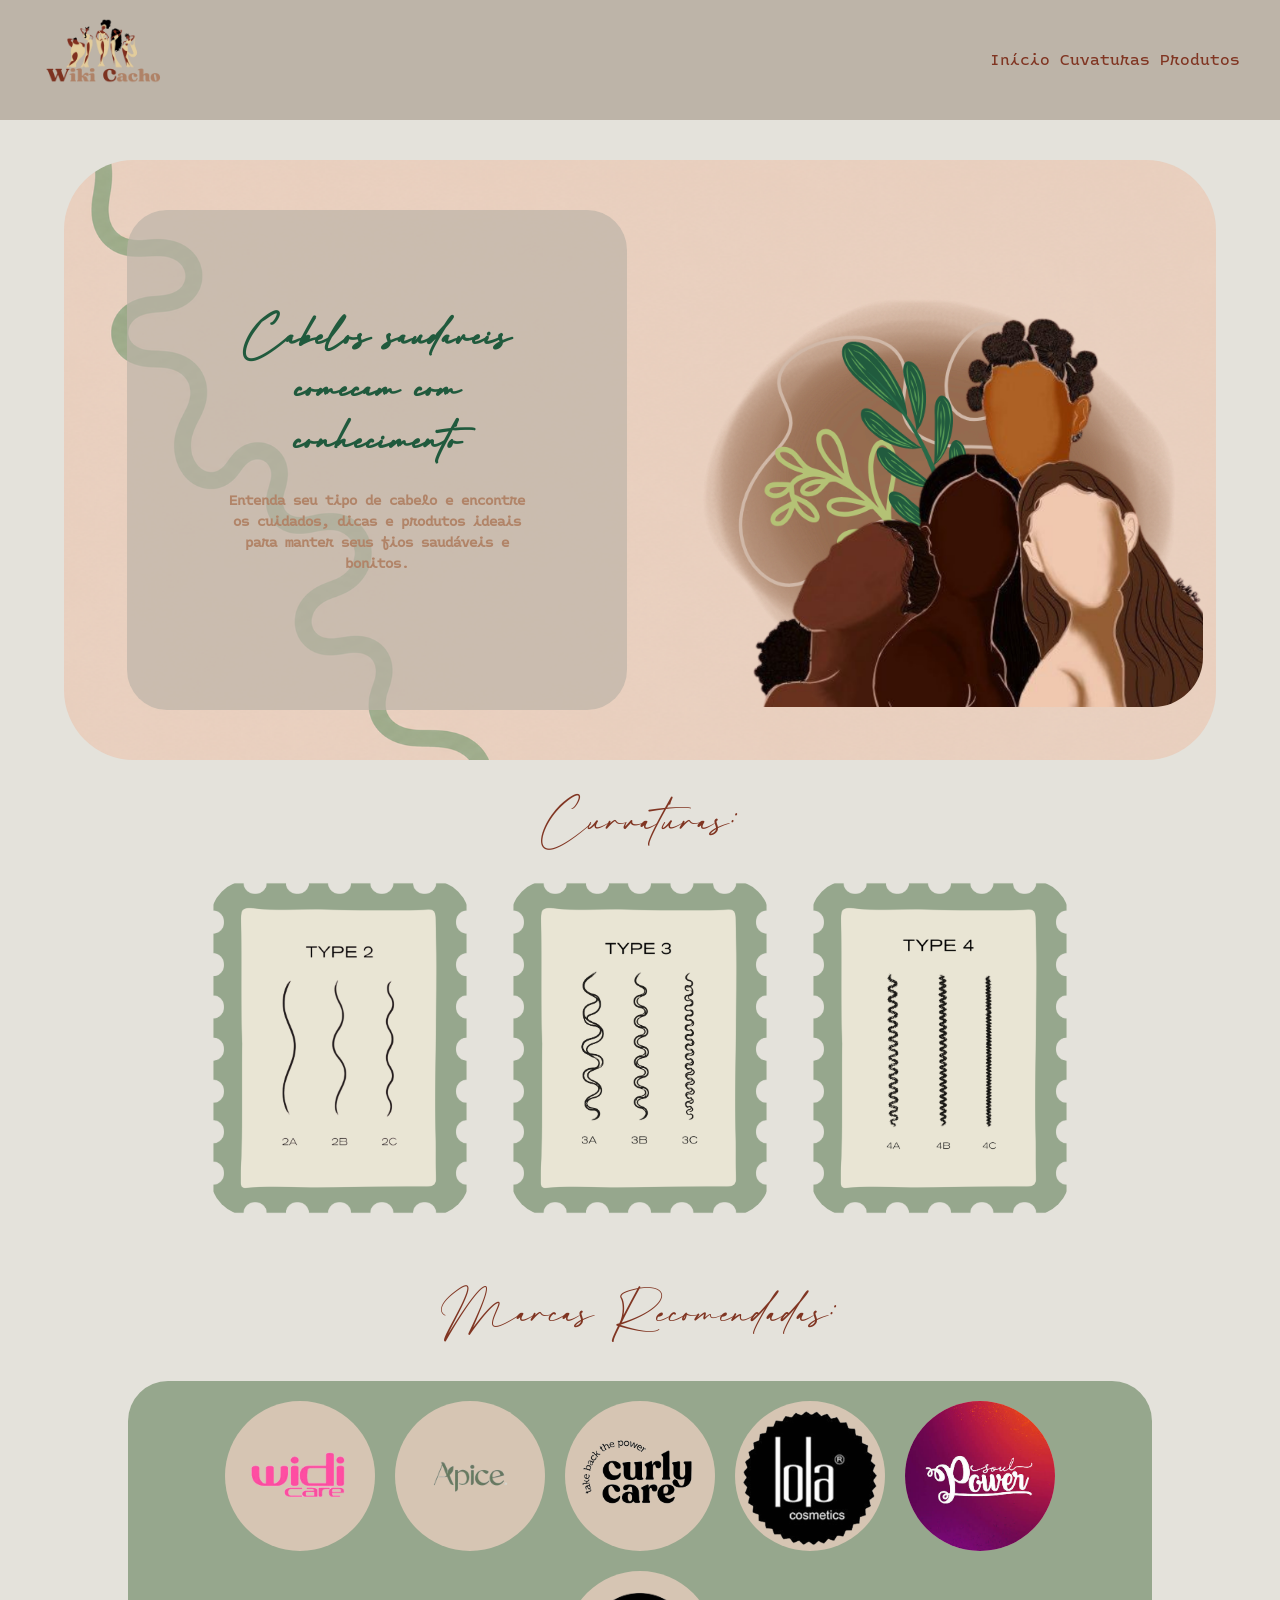
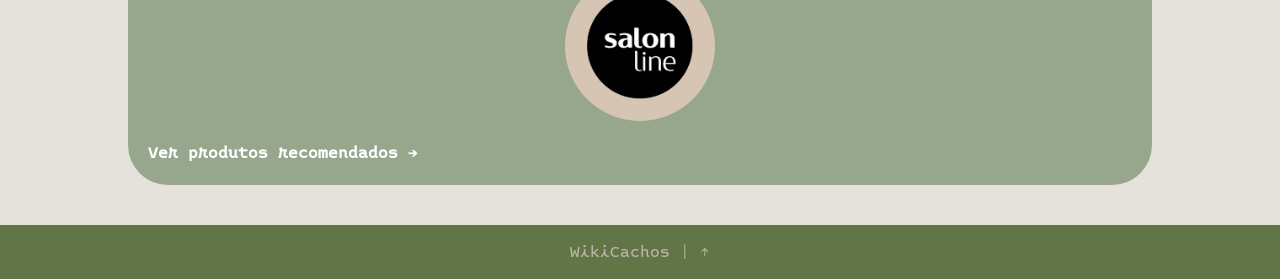
<file: index.html>
<!DOCTYPE html>
<html lang="pt-br">
<head>
    <meta charset="UTF-8">
    <title>| WikiCachos</title>
    <link rel="stylesheet" href="./css/style_home.css">
    <link rel="shortcut icon" type="imagex/png" href="./imagens/img_wc/icone_WC.png">
</head>
<body>
    <header class="header">

        <div class="cabecalho"> 
            <div class="icone_wc" id="topo"> 

                <a href="./index.html"> <img src="./imagens/img_wc/wikicachos_logo.png"> </a>

            </div>
            <div class="links">

                <a href="#topo" class="item_link">Início</a>
                <a href="#curvaturas" class="item_link">Cuvaturas</a>
                <a href="produtos_wc.html" class="item_link">Produtos</a> 

            </div>
        </div>
        
    </header>
    
    <main class="container_painel">
       
        <div class="painel">
            <div class="caixa_texto_home">
                <p class="texto_home">
                    <h1 class="frase_principal">
                        Cabelos saudáveis começam com conhecimento
                    </h1> <br>

                        <h5> 
                            Entenda seu tipo de cabelo e encontre os cuidados, dicas e produtos ideais para manter seus fios saudáveis e bonitos.
                        </h5>
                    </div> 
                </p>

            <div >
                <img class="img_home" src="./imagens/img_wc/imagem_home.png" alt="">
            </div>
        </div>


    </main>

    <section>
        
        <article class="container_b"> 

            <div id="curvaturas" class="item_b item1_b">Curvaturas:</div>

            <div class="curvaturas">
                <a href="ondulados.html" class="itens_curvaturas item_ondulados">
                     <img src="./imagens/img_wc/ondulado.png"> 
                </a>

                <a href="cacheados.html" class="itens_curvaturas item_cacheados">
                     <img src="./imagens/img_wc/cachos.png">
                </a>

                <a href="crespos.html" class="itens_curvaturas item_crespos">
                     <img src="./imagens/img_wc/crespo.png"> 
                </a>
            </div>

    
        </article>

        <article class="container_marcas">
            <div class="item1_marcas">
                Marcas Recomendadas:
            </div>

            <div class="item2_marcas">
                <div class="logos_marcas">
                    <a class="marca" href="https://widicare.com.br">
                        <img src="./imagens/img_logos/widicare.png">
                    </a>

                    <a class="marca" href="https://www.apicecosmeticos.com.br">
                        <img src="./imagens/img_logos/apice.png">
                    </a>

                    <a class="marca" href="https://curlycare.com.br">
                        <img src="./imagens/img_logos/curlycare.png">
                    </a>

                    <a class="marca" href="https://www.lolacosmetics.com.br">
                        <img src="./imagens/img_logos/lola.png">
                    </a>

                    <a class="marca" href="https://www.soulpowerbrasil.com.br">
                        <img src="./imagens/img_logos/soulpower.jpg">
                    </a>

                    <a class="marca" href="https://www.salonline.com.br/">
                        <img src="./imagens/img_logos/salonline.png">
                    </a>
                </div>
                <a class="verprodutos" href="produtos_wc.html">
                    Ver produtos recomendados →
                </a>

            </div>
        </article>

    </section>
    
    <footer class="rodape">

        <p>
            <a href="#topo" class="voltatopo">WikiCachos | ↑</a>
        </p>
    </footer>
</body>

</html>
</file>
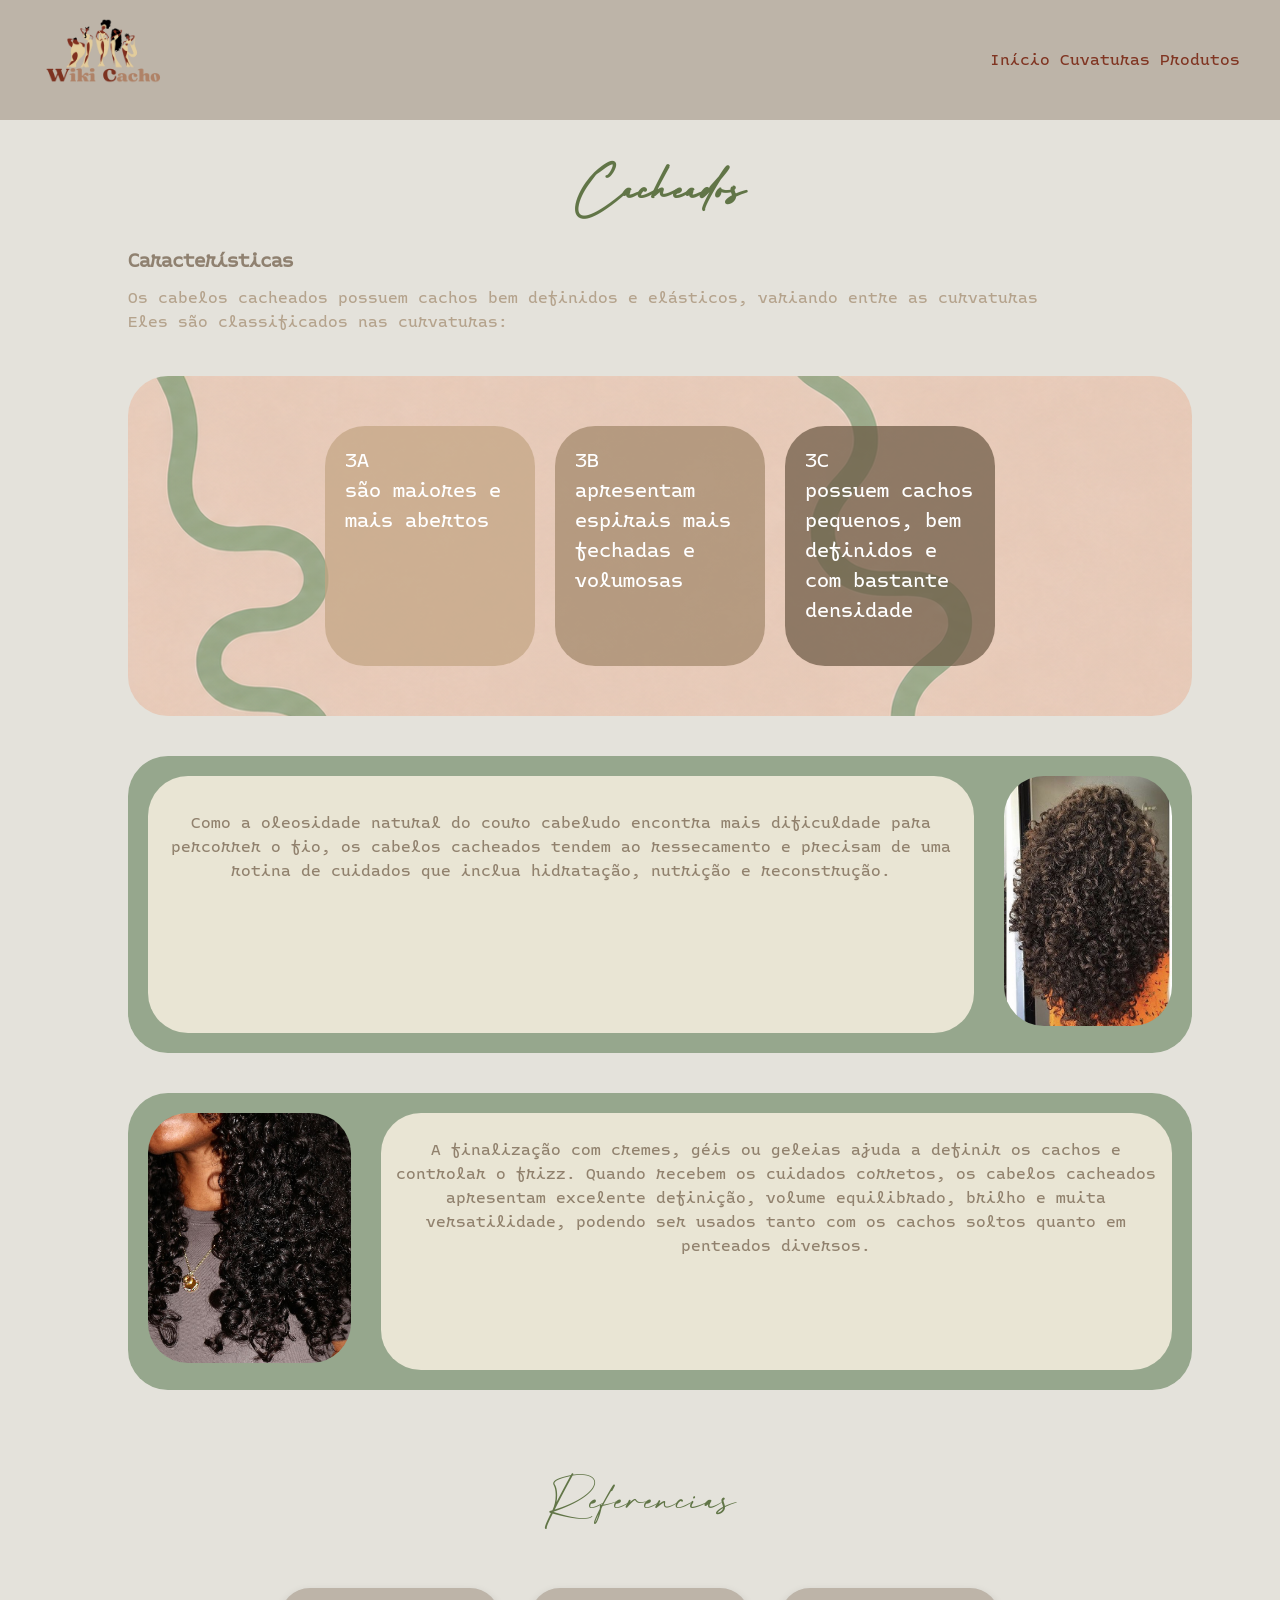
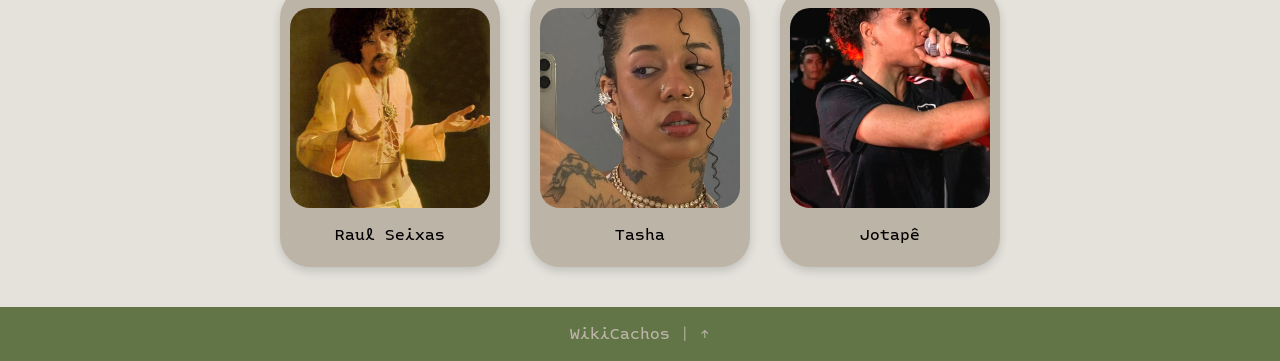
<file: cacheados.html>
<!DOCTYPE html>
<html lang="pt-br">
<head>
    <meta charset="UTF-8">
    <title>| Cacheados WC </title>
    <link rel="stylesheet" href="./css/style_cacheados.css">
    <link rel="shortcut icon" type="imagex/png" href="./imagens/img_wc/icone_WC.png">
</head>
<body>
    <header class="header">

        <div class="cabecalho">
            <div class="icone_wc" id="topo">

                <a href="./index.html"> <img src="./imagens/img_wc/wikicachos_logo.png"> </a>

            </div>
            <div class="links">

                <a href="index.html#topo" class="item_link">Início</a>
                <a href="index.html#curvaturas" class="item_link">Cuvaturas</a>
                <a href="produtos_wc.html" class="item_link">Produtos</a>

            </div>
        </div>

    </header>

    <main class="container_principal">
        <div class="titulo_pagina"> 
            <h1 class="titulo">
                Cacheados
            </h1> 
        </div> 

        <div class="titulo_caracteristicas"> 
            <h3>
                Características
            </h3> 
        </div>

        <div class="texto_caracteristicas"> 
            <p>
                Os cabelos cacheados possuem cachos bem definidos e elásticos, variando entre as curvaturas <br>
                Eles são classificados nas curvaturas:
            </p> 
        </div>

        <div class="curvaturas">
            
            <div class="curvatura_3a">
                <p>
                    <span class="tipo_curvatura">3A</span> <br> são maiores e mais abertos
                </p>
            </div>

            <div class="curvatura_3b">
                <p>
                    <span class="tipo_curvatura">3B</span> <br> apresentam espirais mais fechadas e volumosas
                </p>
            </div>
            
            <div class="curvatura_3c">
                <p>
                    <span class="tipo_curvatura">3C</span> <br> possuem cachos pequenos, bem definidos e com bastante densidade
                </p>
            </div>
        </div>

        <div class="bloco_txt1">
            <div class="texto_1">
                <p>
                    Como a oleosidade natural do couro cabeludo encontra mais dificuldade para percorrer o fio, os cabelos cacheados tendem ao ressecamento e precisam de uma rotina de cuidados que inclua hidratação, nutrição e reconstrução. 
                </p>
            </div>

            <div class="texto_1_img">
                <img src="./imagens/img_cacheados/cacheados01.jpeg">
            </div>
        </div>

        <div class="bloco_txt2">
            <div class="texto_2_img">
                <img src="./imagens/img_cacheados/cacheados02.jpeg">
            </div>
            
            <div class="texto_2">
                <p>
                      A finalização com cremes, géis ou geleias ajuda a definir os cachos e controlar o frizz. Quando recebem os cuidados corretos, os cabelos cacheados apresentam excelente definição, volume equilibrado, brilho e muita versatilidade, podendo ser usados tanto com os cachos soltos quanto em penteados diversos.  
                </p>
            </div>
            
            
        </div>
    </main>
    
    <section class="container_refs">
        <div class="titulo">
            Referências
        </div>

        <div class="item_refs">
            <div class="ref">
                <img src="./imagens/img_cacheados/refs_masc/raulseixas.jpeg"> Raul Seixas
            </div>

            <div class="ref">
                <img src="./imagens/img_cacheados/refs_fem/tasha 🩷.jpg"> Tasha
            </div>

            <div class="ref">
                <img src="./imagens/img_cacheados/refs_masc/jotapê mc.jpg"> Jotapê
            </div>
        </div>
    </section>

    <footer class="rodape">

        <p>
            <a href="#topo" class="voltatopo">WikiCachos | ↑</a>
        </p>
    </footer>
    
</body>
</html>
</file>
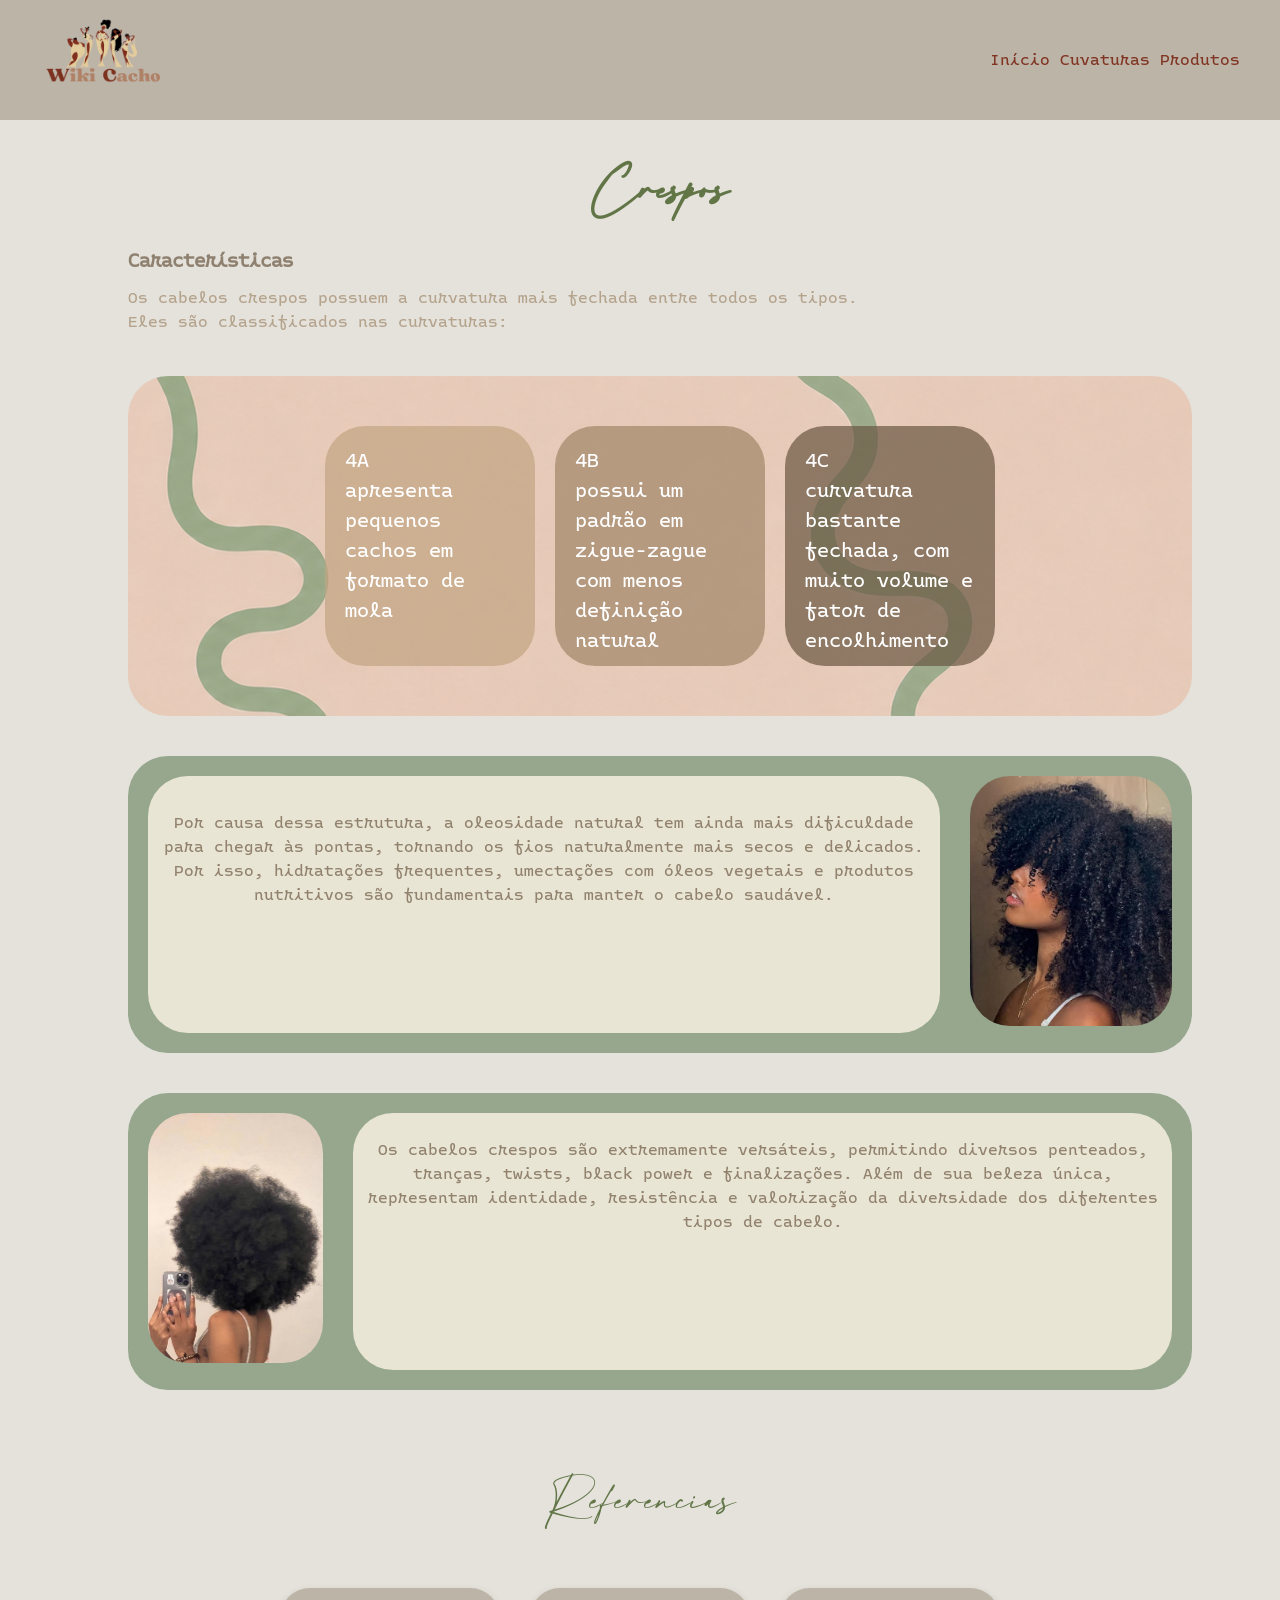
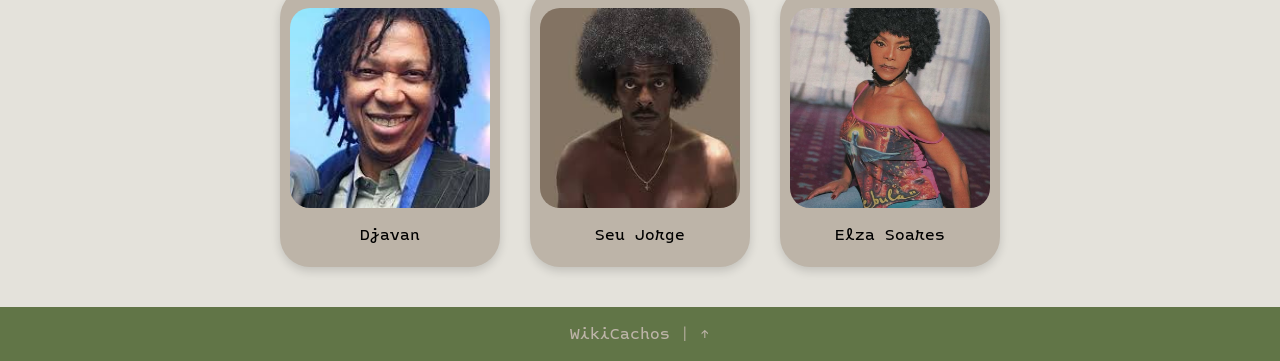
<file: crespos.html>
<!DOCTYPE html>
<html lang="pt-br">
<head>
    <meta charset="UTF-8">
    <title>| Crespos WC </title>
    <link rel="stylesheet" href="./css/style_crespos.css">
    <link rel="shortcut icon" type="imagex/png" href="./imagens/img_wc/icone_WC.png">
</head>
<body>
    <header class="header">

        <div class="cabecalho">
            <div class="icone_wc" id="topo">

                <a href="./index.html"> <img src="./imagens/img_wc/wikicachos_logo.png"> </a>

            </div>
            <div class="links">

                <a href="index.html#topo" class="item_link">Início</a>
                <a href="index.html#curvaturas" class="item_link">Cuvaturas</a>
                <a href="produtos_wc.html" class="item_link">Produtos</a>

            </div>
        </div>

    </header>

    <main class="container_principal">
        <div class="titulo_pagina"> 
            <h1 class="titulo">
                Crespos
            </h1> 
        </div> 

        <div class="titulo_caracteristicas"> 
            <h3>
                Características
            </h3> 
        </div>

        <div class="texto_caracteristicas"> 
            <p>
                Os cabelos crespos possuem a curvatura mais fechada entre todos os tipos. <br>
                Eles são classificados nas curvaturas:
            </p> 
        </div>

        <div class="curvaturas">
            
            <div class="curvatura_4a">
                <p>
                    <span class="tipo_curvatura">4A</span> <br> apresenta pequenos cachos em formato de mola
                </p>
            </div>

            <div class="curvatura_4b">
                <p>
                    <span class="tipo_curvatura">4B</span> <br> possui um padrão em zigue-zague com menos definição natural
                </p>
            </div>
            
            <div class="curvatura_4c">
                <p>
                    <span class="tipo_curvatura">4C</span> <br>curvatura bastante fechada, com muito volume e fator de encolhimento
                </p>
            </div>
        </div>

        <div class="bloco_txt1">
            <div class="texto_1">
                <p>
                    Por causa dessa estrutura, a oleosidade natural tem ainda mais dificuldade para chegar às pontas, tornando os fios naturalmente mais secos e delicados. Por isso, hidratações frequentes, umectações com óleos vegetais e produtos nutritivos são fundamentais para manter o cabelo saudável.  
                </p>
            </div>

            <div class="texto_1_img">
                <img src="./imagens/img_crespos/crespo01.jpeg">
            </div>
        </div>

        <div class="bloco_txt2">
            <div class="texto_2_img">
                <img src="./imagens/img_crespos/crespo02.jpeg">
            </div>
            
            <div class="texto_2">
                <p>
                      Os cabelos crespos são extremamente versáteis, permitindo diversos penteados, tranças, twists, black power e finalizações. Além de sua beleza única, representam identidade, resistência e valorização da diversidade dos diferentes tipos de cabelo. 
                </p>
            </div>
            
            
        </div>
    </main>
    
    <section class="container_refs">
        <div class="titulo">
            Referências
        </div>

        <div class="item_refs">
            <div class="ref">
                <img src="./imagens/img_crespos/refs-masc/djavan.jpg"> Djavan
            </div>

            <div class="ref">
                <img src="./imagens/img_crespos/refs-masc/seujorge.jpg"> Seu Jorge
            </div>

            <div class="ref">
                <img src="./imagens/img_crespos/refs-fem/elzasoares.jpeg"> Elza Soares
            </div>
        </div>
    </section>

    <footer class="rodape">

        <p>
            <a href="#topo" class="voltatopo">WikiCachos | ↑</a>
        </p>
    </footer>
    
</body>
</html>
</file>
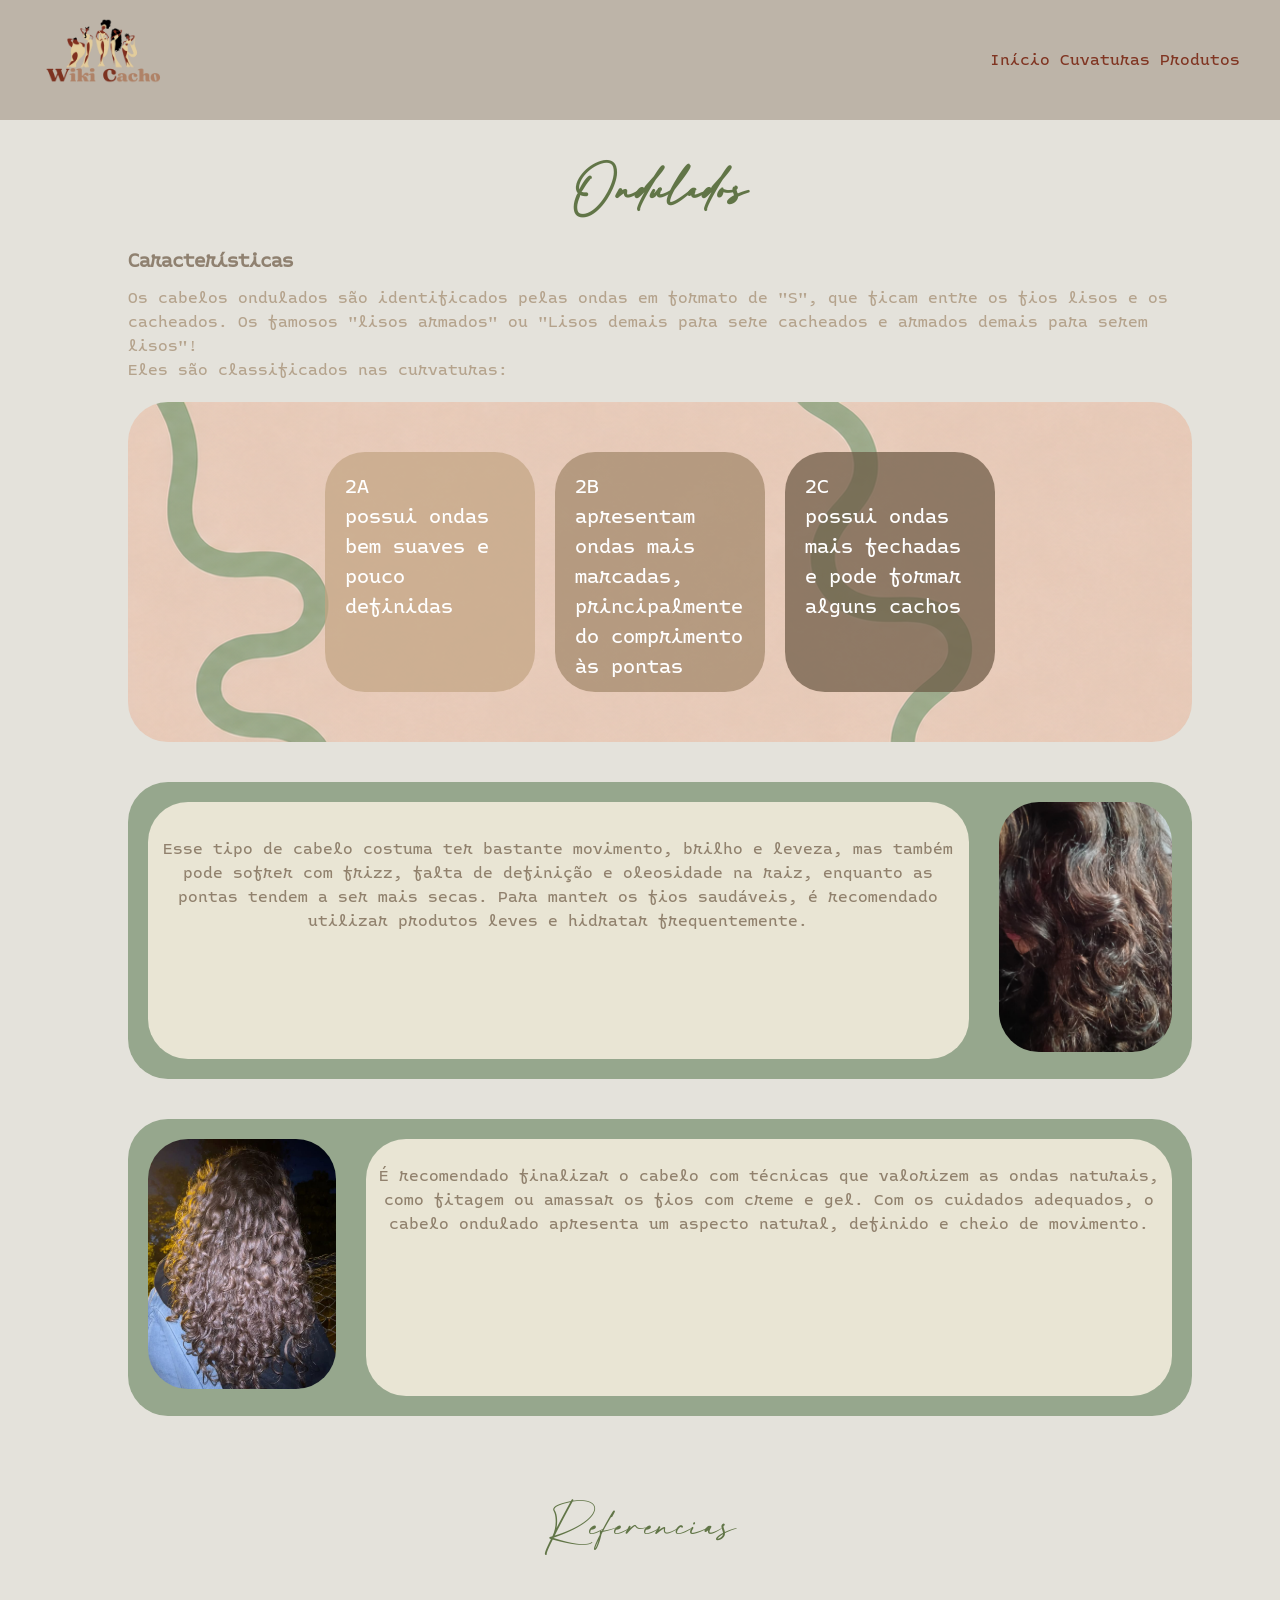
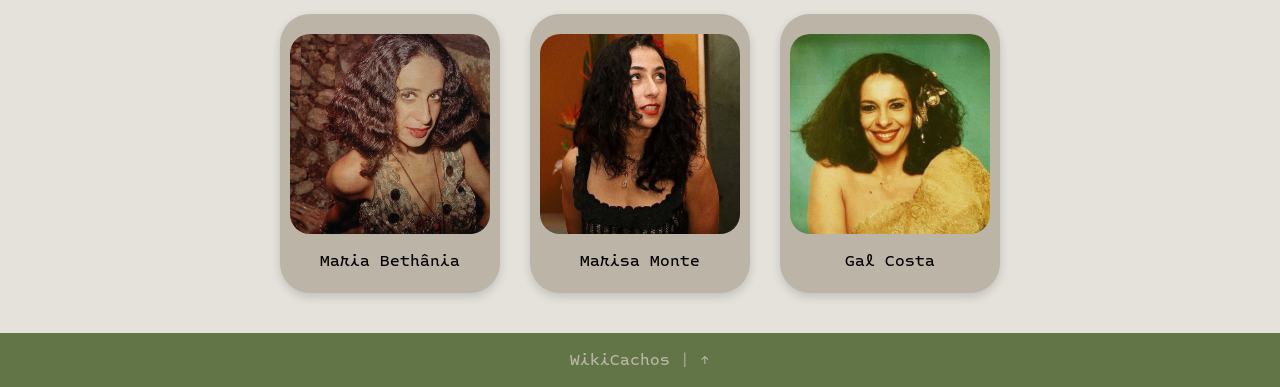
<file: ondulados.html>
<!DOCTYPE html>
<html lang="pt-br">
<head>
    <meta charset="UTF-8">
    <title>| Ondulados WC </title>
    <link rel="stylesheet" href="./css/style_ondulados.css">
    <link rel="shortcut icon" type="imagex/png" href="./imagens/img_wc/icone_WC.png">
</head>
<body>
    <header class="header">

        <div class="cabecalho">
            <div class="icone_wc" id="topo">

                <a href="./index.html"> <img src="./imagens/img_wc/wikicachos_logo.png"> </a>

            </div>
            <div class="links">

                <a href="index.html#topo" class="item_link">Início</a>
                <a href="index.html#curvaturas" class="item_link">Cuvaturas</a>
                <a href="produtos_wc.html" class="item_link">Produtos</a>

            </div>
        </div>

    </header>

    <main class="container_principal">
        <div class="titulo_pagina"> 
            <h1 class="titulo">
                Ondulados
            </h1> 
        </div> 

        <div class="titulo_caracteristicas"> 
            <h3>
                Características
            </h3> 
        </div>

        <div class="texto_caracteristicas"> 
            <p>
                Os cabelos ondulados são identificados pelas ondas em formato de "S", que ficam entre os fios lisos e os cacheados. Os famosos "lisos armados" ou "Lisos demais para sere cacheados e armados demais para serem lisos"! <br>
                Eles são classificados nas curvaturas:
            </p> 
        </div>

        <div class="curvaturas">
            
            <div class="curvatura_2a">
                <p>
                    <span class="tipo_curvatura">2A</span> <br> possui ondas bem suaves e pouco definidas
                </p>
            </div>

            <div class="curvatura_2b">
                <p>
                    <span class="tipo_curvatura">2B</span> <br> apresentam ondas mais marcadas, principalmente do comprimento às pontas
                </p>
            </div>
            
            <div class="curvatura_2c">
                <p>
                    <span class="tipo_curvatura">2C</span> <br> possui ondas mais fechadas e pode formar alguns cachos
                </p>
            </div>
        </div>

        <div class="bloco_txt1">
            <div class="texto_1">
                <p>
                    Esse tipo de cabelo costuma ter bastante movimento, brilho e leveza, mas também pode sofrer com frizz, falta de definição e oleosidade na raiz, enquanto as pontas tendem a ser mais secas. Para manter os fios saudáveis, é recomendado utilizar produtos leves e hidratar frequentemente.
                </p>
            </div>

            <div class="texto_1_img">
                <img src="./imagens/img_ondulados/ondulado_imagem1.jpeg">
            </div>
        </div>

        <div class="bloco_txt2">
            <div class="texto_2_img">
                <img src="./imagens/img_ondulados/ondulado_imagem2.jpeg">
            </div>
            
            <div class="texto_2">
                <p>
                      É recomendado finalizar o cabelo com técnicas que valorizem as ondas naturais, como fitagem ou amassar os fios com creme e gel. Com os cuidados adequados, o cabelo ondulado apresenta um aspecto natural, definido e cheio de movimento. 
                </p>
            </div>
            
            
        </div>
    </main>
    
    <section class="container_refs">
        <div class="titulo">
            Referências
        </div>

        <div class="item_refs">
            <div class="ref">
                <img src="./imagens/img_ondulados/refs_fem_masc/mariabethania_ondulados.jpeg"> Maria Bethânia
            </div>

            <div class="ref">
                <img src="./imagens/img_ondulados/refs_fem_masc/Marisa Monte_.jpg"> Marisa Monte
            </div>

            <div class="ref">
                <img src="./imagens/img_ondulados/refs_fem_masc/galcosta.jpg"> Gal Costa
            </div>
        </div>
    </section>

    <footer class="rodape">

        <p>
            <a href="#topo" class="voltatopo">WikiCachos | ↑</a>
        </p>
    </footer>
    
</body>
</html>
</file>
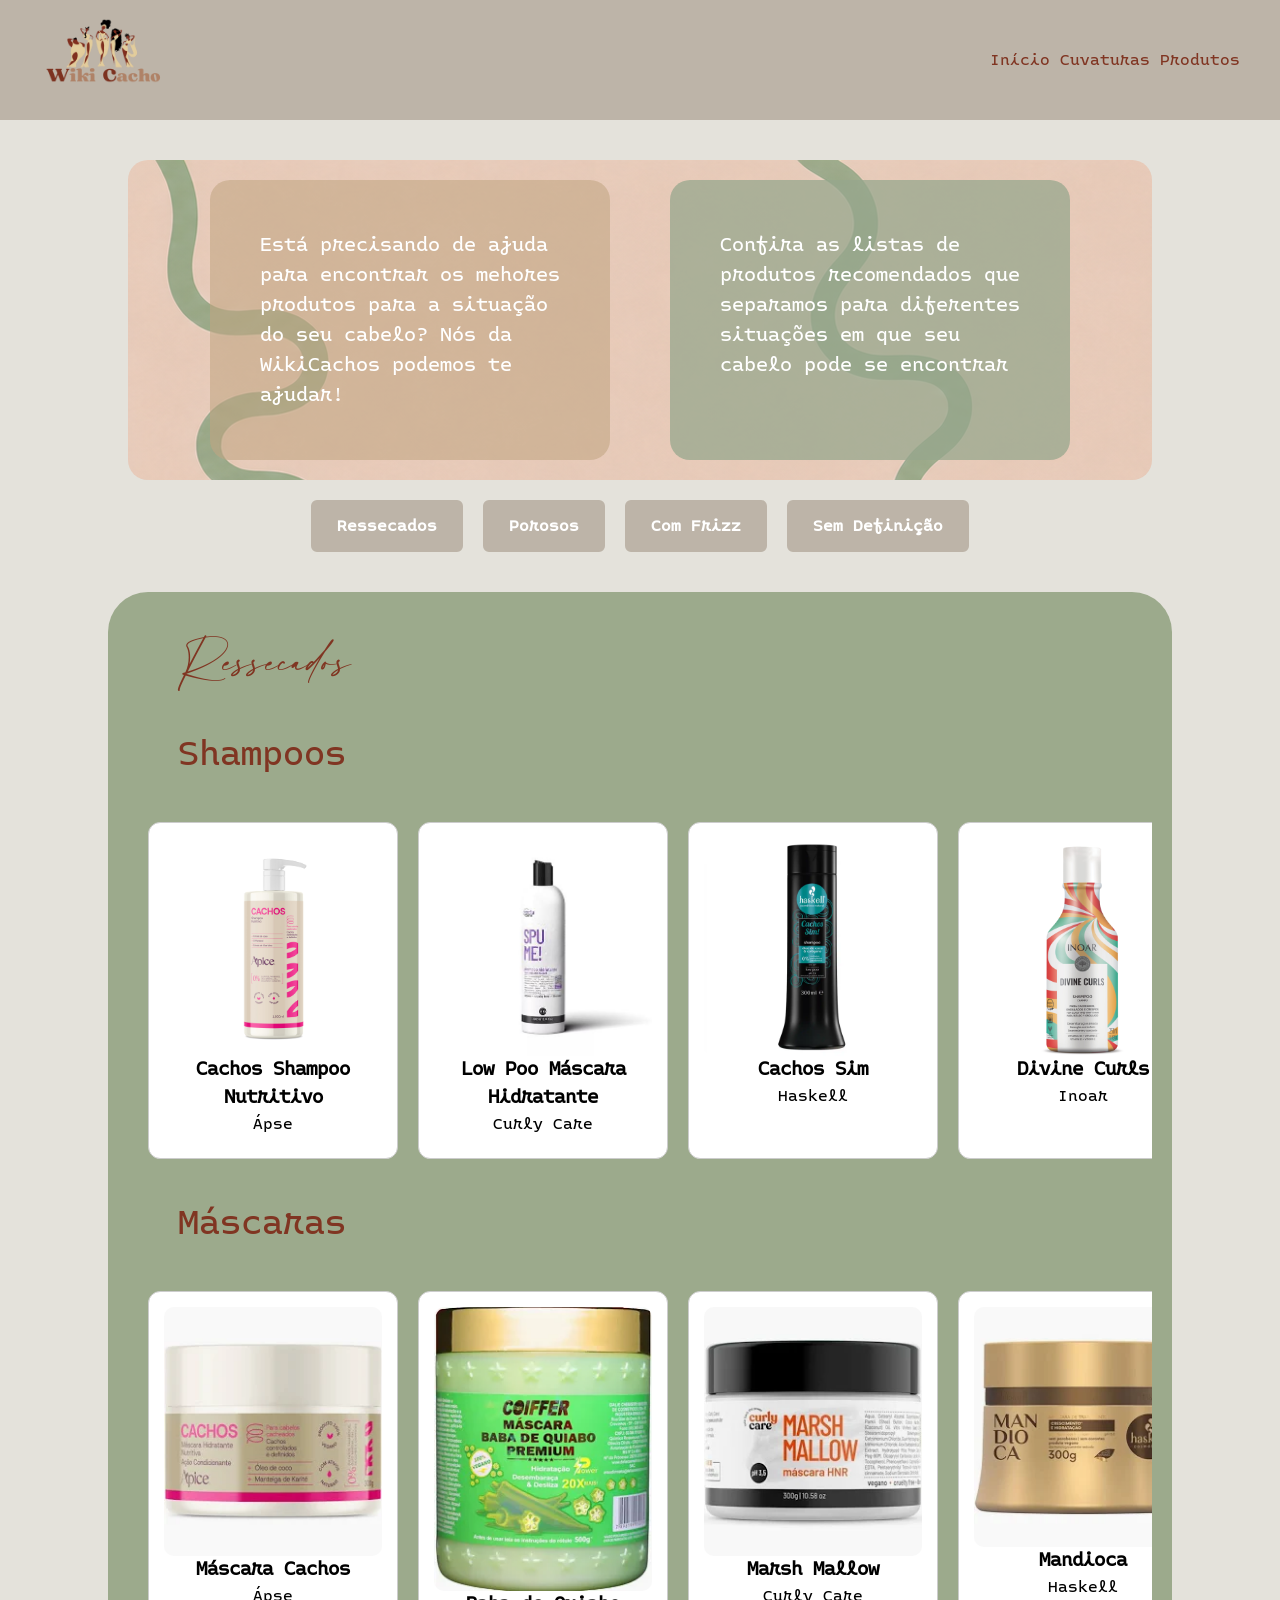
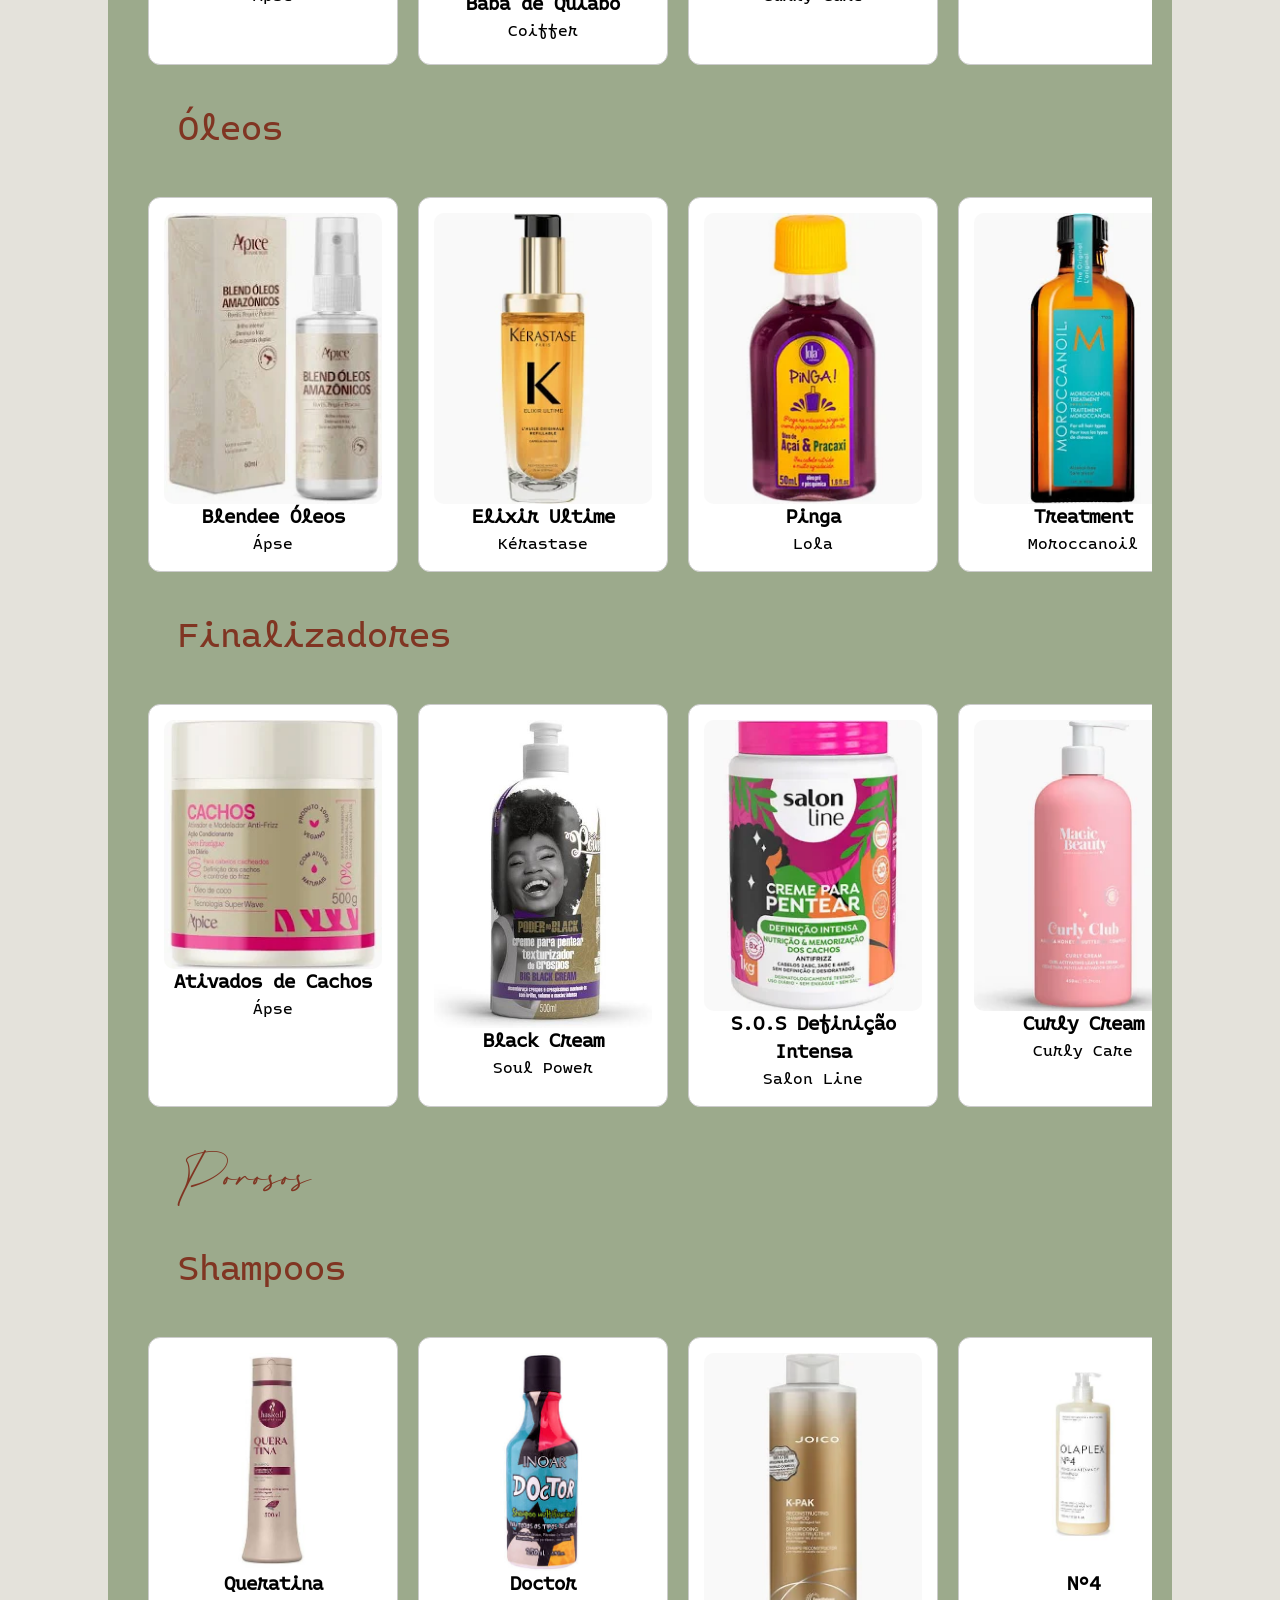
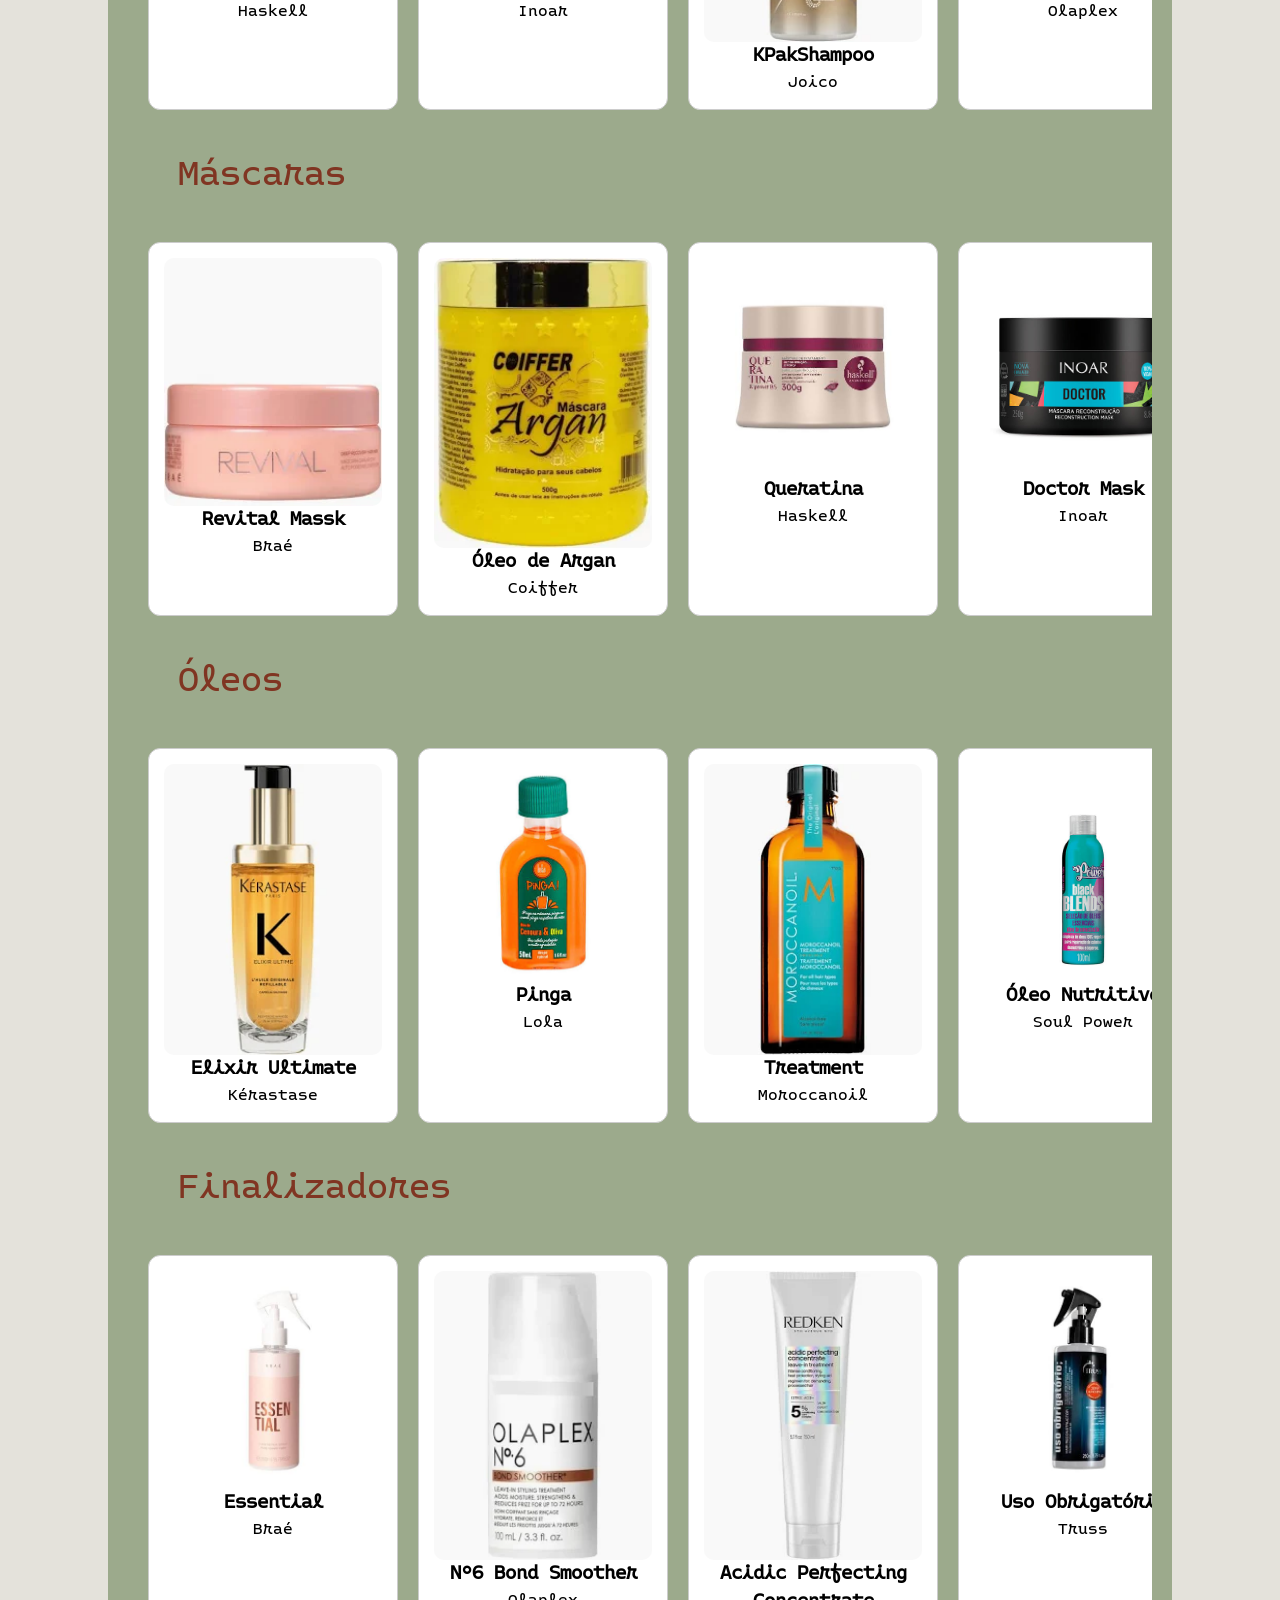
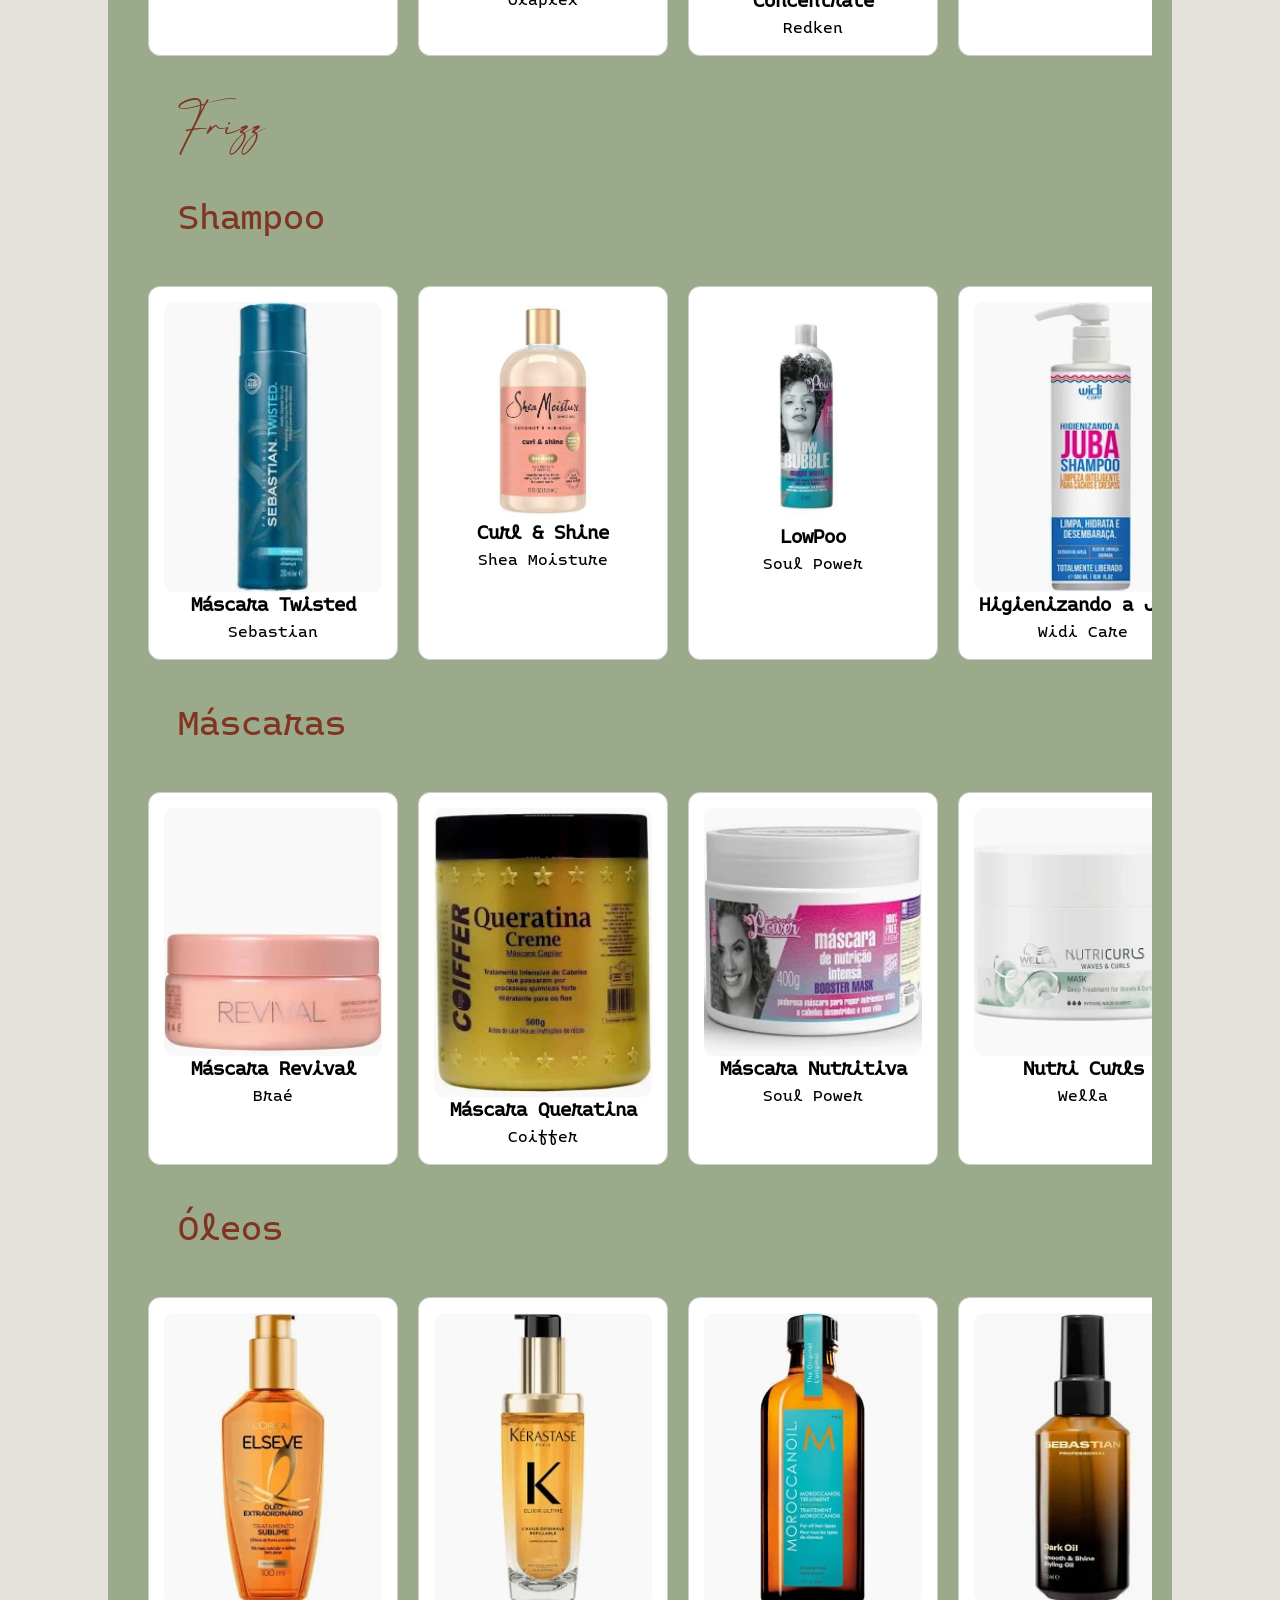
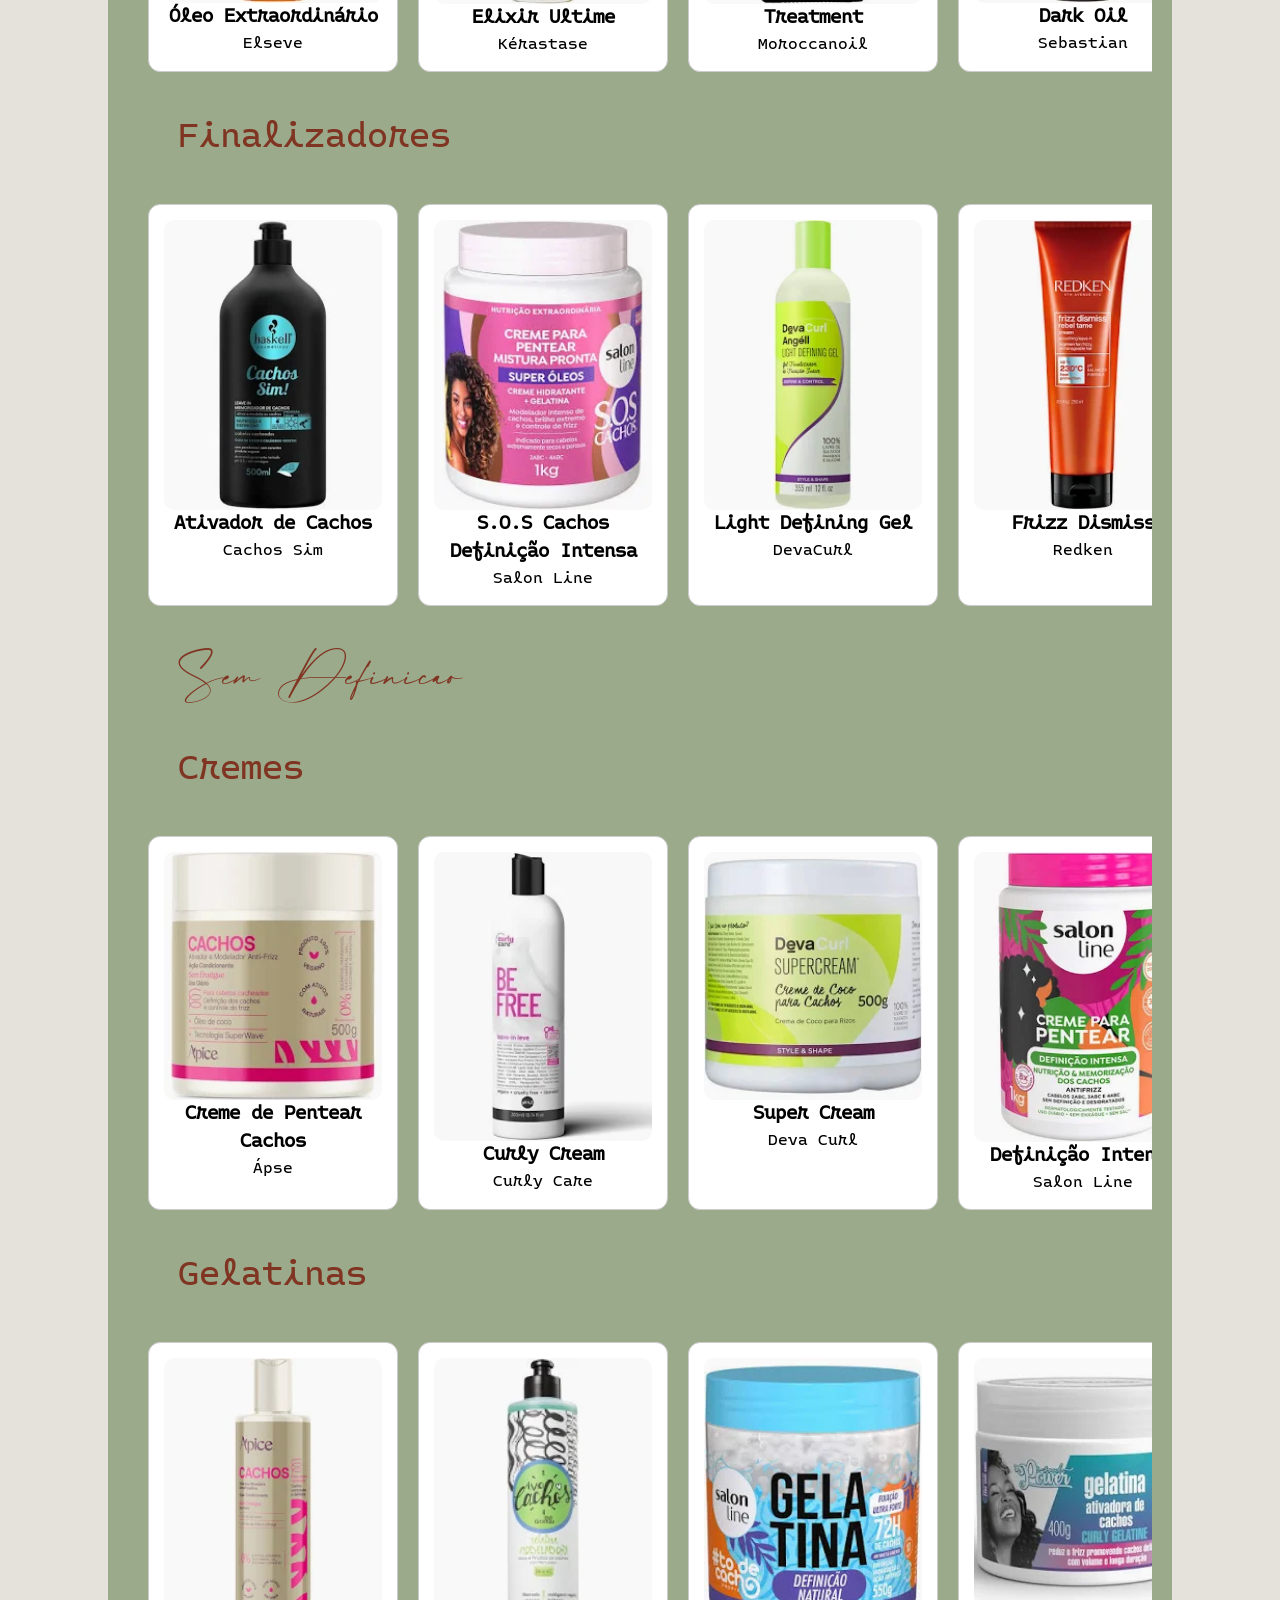
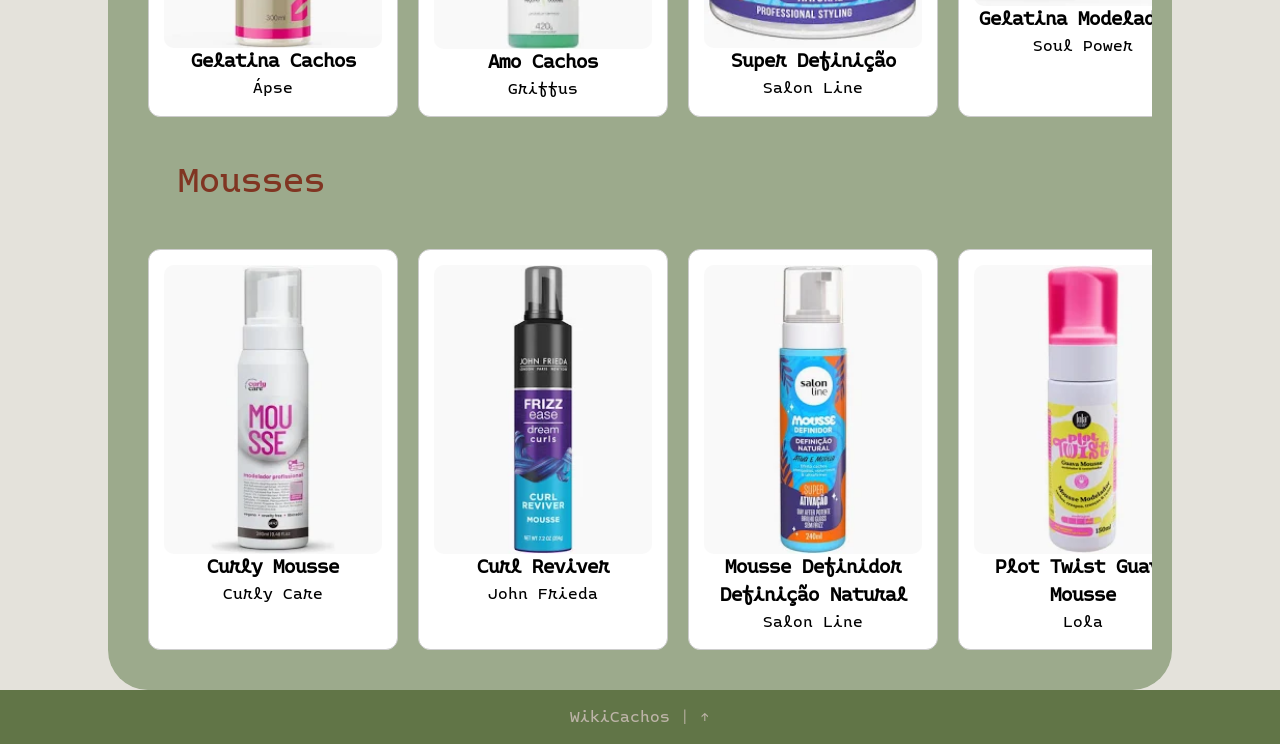
<file: produtos_wc.html>
<!DOCTYPE html>
<html lang="pt-br">

<head>
    <meta charset="UTF-8">
    <title>| Produtos WC </title>
    <link rel="stylesheet" href="./css/style_produtos.css">
    <link rel="shortcut icon" type="imagex/png" href="./imagens/img_wc/icone_WC.png">
</head>

<body>
    <header class="header">

        <div class="cabecalho">
            <div class="icone_wc" id="topo">

                <a href="./index.html"> <img src="./imagens/img_wc/wikicachos_logo.png"> </a>

            </div>
            <div class="links">

                <a href="index.html#topo" class="item_link">Início</a>
                <a href="index.html#curvaturas" class="item_link">Cuvaturas</a>
                <a href="produtos_wc.html" class="item_link">Produtos</a>

            </div>
        </div>

    </header>

    <main class="container_categorias">

        <div class="txts_iniciais_categorias">
            <div class="texto1_categorias">
                Está precisando de ajuda para encontrar os mehores produtos para a situação do seu cabelo? Nós da
                WikiCachos podemos te ajudar!
            </div>

            <div class="texto2_categorias">
                Confira as listas de produtos recomendados que separamos para diferentes situações em que seu cabelo
                pode se encontrar
            </div>
        </div>

        <div class="as_categorias">
            <a class="categoria" href="#ressecados">Ressecados</a>
            <a class="categoria" href="#porosos">Porosos</a>
            <a class="categoria" href="#frizz">Com Frizz</a>
            <a class="categoria" href="#semdefinicao">Sem Definição</a>

        </div>
    </main>

    <section>
        <article class="produtos_ressecados">

            <div class="titulo_produtos ressecados" id="ressecados">
                Ressecados
            </div>

            <div class="itens_produtos">
                <div class="titulos_menores_produtos">
                    Shampoos
                </div>

                <div class="carrossel carrossel_ressecados">

                    <div class="card">
                        <img src="./imagens/img_produtos/apice_shampoonutritivo_sampoo.jpg">
                        <h3>Cachos Shampoo Nutritivo </h3>
                        <p>Ápse</p>
                    </div>

                    <div class="card">
                        <img src="./imagens/img_produtos/curlycare_shampoo.jpeg">
                        <h3>Low Poo Máscara Hidratante</h3>
                        <p>Curly Care</p>
                    </div>

                    <div class="card">
                        <img src="./imagens/img_produtos/haskell_cachossim_shampoo.webp">
                        <h3>Cachos Sim</h3>
                        <p>Haskell</p>
                    </div>

                    <div class="card">
                        <img src="./imagens/img_produtos/inoar_divinecurls_shampoo.jpg">
                        <h3>Divine Curls</h3>
                        <p>Inoar</p>
                    </div>

                    <div class="card">
                        <img src="./imagens/img_produtos/kerastase_manifestobain_shampoo.webp">
                        <h3>Curl Manifesto Bain Hydratation</h3>
                        <p>Kérastase</p>
                    </div>

                    <div class="card">
                        <img src="./imagens/img_produtos/lolamortesubita_shampoo.jpeg">
                        <h3>Morte Súbita</h3>
                        <p>Lola</p>
                    </div>

                    <div class="card">
                        <img src="./imagens/img_produtos/moroccanoil_hydrating_shampoo.png">
                        <h3>Hydrating</h3>
                        <p>Moroccanoil</p>
                    </div>

                    <div class="card">
                        <img src="./imagens/img_produtos/salonline_soscachos_shampoo.jpg">
                        <h3>S.O.S Cachos</h3>
                        <p>Salon Line</p>
                    </div>

                    <div class="card">
                        <img src="./imagens/img_produtos/truss_ultrahydration_shampoo.png">
                        <h3>Ultra Hydration</h3>
                        <p>Truss</p>
                    </div>

                    <div class="card">
                        <img src="./imagens/img_produtos/widicare_higienizandoajuba_shampoo.jpg">
                        <h3>Higienizando a Juba</h3>
                        <p>Widi Care</p>
                    </div>

                    <div class="card">
                        <img src="./imagens/img_produtos/yenzah_sou+cachos_shampoo.jpeg">
                        <h3>Sou + Cachos</h3>
                        <p>Yenzah</p>
                    </div>
                </div>


                <div class="titulos_menores_produtos">
                    Máscaras
                </div>

                <div class="carrossel carrossel_ressecados">

                    <div class="card">
                        <img src="./imagens/img_produtos/ressecados/mascaras/apse_masaracachos.webp">
                        <h3>Máscara Cachos</h3>
                        <p>Ápse</p>
                    </div>

                    <div class="card">
                        <img src="./imagens/img_produtos/ressecados/mascaras/coiffer_abadequiabo.webp">
                        <h3>Baba de Quiabo</h3>
                        <p>Coiffer</p>
                    </div>

                    <div class="card">
                        <img src="./imagens/img_produtos/ressecados/mascaras/curlycare_arshmallow.webp">
                        <h3>Marsh Mallow</h3>
                        <p>Curly Care</p>
                    </div>

                    <div class="card">
                        <img src="./imagens/img_produtos/ressecados/mascaras/haskell_mandioca.webp">
                        <h3>Mandioca</h3>
                        <p>Haskell</p>
                    </div>

                    <div class="card">
                        <img src="./imagens/img_produtos/ressecados/mascaras/jubahhidronutritiva_widicare.webp">
                        <h3>Juba Hidronutritiva</h3>
                        <p>Widi Care</p>
                    </div>

                    <div class="card">
                        <img src="./imagens/img_produtos/ressecados/mascaras/kerastase_curlsmanifesto.webp">
                        <h3>Curls Manifesto</h3>
                        <p>Kérastase</p>
                    </div>

                    <div class="card">
                        <img src="./imagens/img_produtos/ressecados/mascaras/lola_dreamcream.webp">
                        <h3>Dream Cream</h3>
                        <p>Lola</p>
                    </div>

                    <div class="card">
                        <img src="./imagens/img_produtos/salonline_soscachos_shampoo.jpg">
                        <h3>S.O.S Cachos</h3>
                        <p>Salon Line</p>
                    </div>

                    <div class="card">
                        <img src="./imagens/img_produtos/ressecados/mascaras/moracconail_intenseydrating.webp">
                        <h3>Intense Hydrating</h3>
                        <p>Moracconail</p>
                    </div>

                    <div class="card">
                        <img src="./imagens/img_produtos/ressecados/mascaras/mortesubita_lola.jpg">
                        <h3>Morte Súbita</h3>
                        <p>Lola</p>
                    </div>

                    <div class="card">
                        <img src="./imagens/img_produtos/ressecados/mascaras/novex_superbabosao.webp">
                        <h3>Super babosão</h3>
                        <p>Novex</p>
                    </div>

                    <div class="card">
                        <img src="./imagens/img_produtos/ressecados/mascaras/soupower_boostermask.jpg">
                        <h3>Booster Mask</h3>
                        <p>Soul Power</p>
                    </div>

                    <div class="card">
                        <img src="./imagens/img_produtos/ressecados/mascaras/truss_nemtask.webp">
                        <h3>Net Mask</h3>
                        <p>Truss</p>
                    </div>

                    <div class="card">
                        <img src="./imagens/img_produtos/ressecados/mascaras/yenza_sou+cacos.jpg">
                        <h3>Sou + Cachos</h3>
                        <p>Yenzah</p>
                    </div>
                </div>
            </div>

            <div class="titulos_menores_produtos">
                Óleos
            </div>

            <div class="carrossel carrossel_ressecados">

                <div class="card">
                    <img src="./imagens/img_produtos/ressecados/oleos/ApseBlenddeÓleos.webp">
                    <h3>Blendee Óleos</h3>
                    <p>Ápse</p>
                </div>

                <div class="card">
                    <img src="./imagens/img_produtos/ressecados/oleos/KérastaseElixirUltime.webp">
                    <h3>Elixir Ultime</h3>
                    <p>Kérastase</p>
                </div>

                <div class="card">
                    <img src="./imagens/img_produtos/ressecados/oleos/LolaPinga.webp">
                    <h3>Pinga</h3>
                    <p>Lola</p>
                </div>

                <div class="card">
                    <img src="./imagens/img_produtos/ressecados/oleos/MoroccanoilTreatment.webp">
                    <h3>Treatment</h3>
                    <p>Moroccanoil</p>
                </div>

                <div class="card">
                    <img src="./imagens/img_produtos/ressecados/oleos/SalonLineÓleodeCoco.jpg">
                    <h3>Óleo de Coco</h3>
                    <p>Salon Line</p>
                </div>

                <div class="card">
                    <img src="./imagens/img_produtos/ressecados/oleos/SebastianDarkOil.webp">
                    <h3>Dark Oil</h3>
                    <p>Sebastian</p>
                </div>

                <div class="card">
                    <img src="./imagens/img_produtos/ressecados/oleos/SoulPowerÓleoNutritivo.jpg">
                    <h3>Óleo Nutritivo</h3>
                    <p>Soul Power</p>
                </div>

            </div>
            </div>

            <div class="titulos_menores_produtos">
                Finalizadores
            </div>

            <div class="carrossel carrossel_ressecados">

                <div class="card">
                    <img src="./imagens/img_produtos/ressecados/finalizadores/ApseAtivadordeCachos.webp">
                    <h3>Ativados de Cachos</h3>
                    <p>Ápse</p>
                </div>

                <div class="card">
                    <img src="./imagens/img_produtos/ressecados/finalizadores/BlackCream.jpg">
                    <h3>Black Cream</h3>
                    <p>Soul Power</p>
                </div>

                <div class="card">
                    <img
                        src="./imagens/img_produtos/ressecados/finalizadores/CremeparapentearS.O.SCachosDefiniçãoIntensa.webp">
                    <h3>S.O.S Definição Intensa</h3>
                    <p>Salon Line</p>
                </div>

                <div class="card">
                    <img src="./imagens/img_produtos/ressecados/finalizadores/CurlyCareCurlyCream.webp">
                    <h3>Curly Cream</h3>
                    <p>Curly Care</p>
                </div>

                <div class="card">
                    <img src="./imagens/img_produtos/ressecados/finalizadores/DevaCurlSuperCream.webp">
                    <h3>Curl Super Cream</h3>
                    <p>Deva Curl</p>
                </div>

                <div class="card">
                    <img src="./imagens/img_produtos/ressecados/finalizadores/MeuCachoMinhaVidaCremedePentear.webp">
                    <h3>Meu Cacho Minha Vida</h3>
                    <p>Lola</p>
                </div>

                <div class="card">
                    <img src="./imagens/img_produtos/ressecados/finalizadores/SheaMoistureCurlEnhancingSmoothie.jpg">
                    <h3>Curl Enhancing Smoothie</h3>
                    <p>Shea Moisture</p>
                </div>

                <div class="card">
                    <img src="./imagens/img_produtos/ressecados/finalizadores/SoulPowerCurlyStylingCream.jpg">
                    <h3>Curly Styling Cream</h3>
                    <p>Soul Power</p>
                </div>

                <div class="card">
                    <img src="./imagens/img_produtos/ressecados/finalizadores/WidiCareJubaCremedePentear.webp">
                    <h3>Juba</h3>
                    <p>Widi Care</p>
                </div>

            </div>
            </div>

            <div class="titulo_produtos porossos" id="porosos">
                Porosos
            </div>

            <div class="itens_produtos">
                <div class="titulos_menores_produtos">
                    Shampoos
                </div>

                <div class="carrossel carrossel_ressecados">

                    <div class="card">
                        <img src="./imagens/img_produtos/porosos/shampoo/HaskellQueratina.jpg">
                        <h3>Queratina</h3>
                        <p>Haskell</p>
                    </div>

                    <div class="card">
                        <img src="./imagens/img_produtos/porosos/shampoo/InoarDoctor.jpg">
                        <h3>Doctor</h3>
                        <p>Inoar</p>
                    </div>

                    <div class="card">
                        <img src="./imagens/img_produtos/porosos/shampoo/JoicoKPakShampoo.webp">
                        <h3>KPakShampoo</h3>
                        <p>Joico</p>
                    </div>

                    <div class="card">
                        <img src="./imagens/img_produtos/porosos/shampoo/OlaplexNº4.jpg">
                        <h3>N°4</h3>
                        <p>Olaplex</p>
                    </div>

                    <div class="card">
                        <img src="./imagens/img_produtos/porosos/shampoo/RedkenAcidicBondingShampoo.webp">
                        <h3>Acid Bonding</h3>
                        <p>Redken</p>
                    </div>

                    <div class="card">
                        <img src="./imagens/img_produtos/porosos/shampoo/TrussInfusionShampoo.webp">
                        <h3>Infusion</h3>
                        <p>Truss</p>
                    </div>

                    <div class="card">
                        <img src="./imagens/img_produtos/porosos/shampoo/WellaUltimateRepair.webp">
                        <h3>Ultimate Repair</h3>
                        <p>Wella</p>
                    </div>
                </div>


                <div class="titulos_menores_produtos">
                    Máscaras
                </div>

                <div class="carrossel carrossel_porosos">

                    <div class="card">
                        <img src="./imagens/img_produtos/porosos/mascara/BraéRevivalMask.webp">
                        <h3>Revital Massk</h3>
                        <p>Braé</p>
                    </div>

                    <div class="card">
                        <img src="./imagens/img_produtos/porosos/mascara/CoifferMáscaraÓleodeArgan.webp">
                        <h3>Óleo de Argan</h3>
                        <p>Coiffer</p>
                    </div>

                    <div class="card">
                        <img src="./imagens/img_produtos/porosos/mascara/HaskellQueratina.jpg">
                        <h3>Queratina</h3>
                        <p>Haskell</p>
                    </div>

                    <div class="card">
                        <img src="./imagens/img_produtos/porosos/mascara/InoarDoctorMask.jpg">
                        <h3>Doctor Mask</h3>
                        <p>Inoar</p>
                    </div>

                    <div class="card">
                        <img src="./imagens/img_produtos/porosos/mascara/JoicoKPakReconstructor.webp">
                        <h3>KPak Reconstructor</h3>
                        <p>Joico</p>
                    </div>

                    <div class="card">
                        <img src="./imagens/img_produtos/porosos/mascara/OlaplexNº8.jpg">
                        <h3>N°8</h3>
                        <p>Olaplex</p>
                    </div>

                    <div class="card">
                        <img src="./imagens/img_produtos/porosos/mascara/RedkenAcidicBondingMask.webp">
                        <h3>Acidic Bonding Mask</h3>
                        <p>RedKen</p>
                    </div>

                    <div class="card">
                        <img src="./imagens/img_produtos/porosos/mascara/WellaUltimateRepairMask.webp">
                        <h3>Ultimate Repair</h3>
                        <p>Wella</p>
                    </div>
                </div>
            </div>

            <div class="titulos_menores_produtos">
                Óleos
            </div>

            <div class="carrossel carrossel_porosos">

                <div class="card">
                    <img src="./imagens/img_produtos/porosos/oleo/KérastaseElixirUltime.webp">
                    <h3>Elixir Ultimate</h3>
                    <p>Kérastase</p>
                </div>

                <div class="card">
                    <img src="./imagens/img_produtos/porosos/oleo/LolaPinga.jpg">
                    <h3>Pinga</h3>
                    <p>Lola</p>
                </div>

                <div class="card">
                    <img src="./imagens/img_produtos/porosos/oleo/MoroccanoilTreatment.webp">
                    <h3>Treatment</h3>
                    <p>Moroccanoil</p>
                </div>

                <div class="card">
                    <img src="./imagens/img_produtos/porosos/oleo/SoulPowerÓleoNutritivo.jpg">
                    <h3>Óleo Nutritivo</h3>
                    <p>Soul Power</p>
                </div>

            </div>
            </div>

            <div class="titulos_menores_produtos">
                Finalizadores
            </div>

            <div class="carrossel carrossel_ressecados">

                <div class="card">
                    <img src="./imagens/img_produtos/porosos/finalizadores/BraéEssential.jpg">
                    <h3>Essential</h3>
                    <p>Braé</p>
                </div>

                <div class="card">
                    <img src="./imagens/img_produtos/porosos/finalizadores/OlaplexNº6BondSmoother.webp">
                    <h3>N°6 Bond Smoother</h3>
                    <p>Olaplex</p>
                </div>

                <div class="card">
                    <img src="./imagens/img_produtos/porosos/finalizadores/RedkenAcidicPerfectingConcentrate.webp">
                    <h3>Acidic Perfecting Concentrate</h3>
                    <p>Redken</p>
                </div>

                <div class="card">
                    <img src="./imagens/img_produtos/porosos/finalizadores/TrussUsoObrigatório.jpg">
                    <h3>Uso Obrigatório</h3>
                    <p>Truss</p>
                </div>

            </div>

            <div class="titulo_produtos frizz" id="frizz">
                Frizz
            </div>

            <div class="titulos_menores_produtos">
                Shampoo
            </div>

            <div class="carrossel carrossel_ressecados">


                <div class="card">
                    <img src="./imagens/img_produtos/frizz/shampoo/SebastianTwisted.webp">
                    <h3>Máscara Twisted</h3>
                    <p>Sebastian</p>
                </div>

                <div class="card">
                    <img src="./imagens/img_produtos/frizz/shampoo/SheaMoistureCurl&Shine.jpg">
                    <h3>Curl & Shine</h3>
                    <p>Shea Moisture</p>
                </div>

                <div class="card">
                    <img src="./imagens/img_produtos/frizz/shampoo/SoulPowerLowPoo.jpg">
                    <h3>LowPoo</h3>
                    <p>Soul Power</p>
                </div>

                <div class="card">
                    <img src="./imagens/img_produtos/frizz/shampoo/WidiCareHigienizandoaJuba.webp">
                    <h3>Higienizando a Juba</h3>
                    <p>Widi Care</p>
                </div>

            </div>

            <div class="titulos_menores_produtos">
                Máscaras
            </div>

            <div class="carrossel carrossel_ressecados">

                <div class="card">
                    <img src="./imagens/img_produtos/frizz/mascaras/BraéRevival.webp">
                    <h3>Máscara Revival</h3>
                    <p>Braé</p>
                </div>

                <div class="card">
                    <img src="./imagens/img_produtos/frizz/mascaras/CoifferMáscaraQueratina.webp">
                    <h3>Máscara Queratina</h3>
                    <p>Coiffer</p>
                </div>

                <div class="card">
                    <img src="./imagens/img_produtos/frizz/mascaras/SoulPowerMáscaraNutritiva.webp">
                    <h3>Máscara Nutritiva</h3>
                    <p>Soul Power</p>
                </div>

                <div class="card">
                    <img src="./imagens/img_produtos/frizz/mascaras/WellaNutriCurls.webp">
                    <h3>Nutri Curls</h3>
                    <p>Wella</p>
                </div>

                <div class="card">
                    <img src="./imagens/img_produtos/frizz/mascaras/WidiCareJubaMáscara.webp">
                    <h3>Juba Máscara</h3>
                    <p>WidiCare</p>
                </div>

            </div>



            <div class="titulos_menores_produtos">
                Óleos
            </div>

            <div class="carrossel carrossel_ressecados">

                <div class="card">
                    <img src="./imagens/img_produtos/frizz/oleos/ElseveÓleoExtraordinário.webp">
                    <h3>Óleo Extraordinário</h3>
                    <p>Elseve</p>
                </div>

                <div class="card">
                    <img src="./imagens/img_produtos/frizz/oleos/KérastaseElixirUltime.webp">
                    <h3>Elixir Ultime</h3>
                    <p>Kérastase</p>
                </div>

                <div class="card">
                    <img src="./imagens/img_produtos/frizz/oleos/MoroccanoilTreatment.webp">
                    <h3>Treatment</h3>
                    <p>Moroccanoil </p>
                </div>

                <div class="card">
                    <img src="./imagens/img_produtos/frizz/oleos/SebastianDarkOil.webp">
                    <h3>Dark Oil</h3>
                    <p>Sebastian</p>
                </div>

                <div class="card">
                    <img src="./imagens/img_produtos/frizz/oleos/TrussFinishOil.webp">
                    <h3>Finish Oil</h3>
                    <p>Truss</p>
                </div>

            </div>


            <div class="titulos_menores_produtos">
                Finalizadores
            </div>

            <div class="carrossel carrossel_ressecados">

                <div class="card">
                    <img src="./imagens/img_produtos/frizz/finalizadores/CachosSimAtivadordeCachos.webp">
                    <h3>Ativador de Cachos</h3>
                    <p>Cachos Sim</p>
                </div>

                <div class="card">
                    <img
                        src="./imagens/img_produtos/frizz/finalizadores/CremeparaPentearS.O.SCachosDefiniçãoIntensa.webp">
                    <h3>S.O.S Cachos Definição Intensa</h3>
                    <p>Salon Line</p>
                </div>

                <div class="card">
                    <img src="./imagens/img_produtos/frizz/finalizadores/DevaCurlLightDefiningGel.webp">
                    <h3>Light Defining Gel</h3>
                    <p>DevaCurl</p>
                </div>

                <div class="card">
                    <img src="./imagens/img_produtos/frizz/finalizadores/RedkenFrizzDismiss.webp">
                    <h3>Frizz Dismiss</h3>
                    <p>Redken</p>
                </div>

                <div class="card">
                    <img src="./imagens/img_produtos/frizz/finalizadores/WidiCareJubaGelatina.webp">
                    <h3>Juba Gelatina</h3>
                    <p>Widi Care</p>
                </div>


            </div>



            <div class="titulo_produtos semdefinicao" id="semdefinicao">
                Sem Definição
            </div>

            <div class="titulos_menores_produtos">
                Cremes
            </div>

            <div class="carrossel carrossel_ressecados">

                <div class="card">
                    <img src="./imagens/img_produtos/sem definicao/cremes/ApseCremedePentearCachos.webp">
                    <h3>Creme de Pentear Cachos</h3>
                    <p>Ápse</p>
                </div>

                <div class="card">
                    <img src="./imagens/img_produtos/sem definicao/cremes/CurlyCareCurlyCream.webp">
                    <h3>Curly Cream</h3>
                    <p>Curly Care</p>
                </div>

                <div class="card">
                    <img src="./imagens/img_produtos/sem definicao/cremes/DevaCurlSuperCream.webp">
                    <h3>Super Cream</h3>
                    <p>Deva Curl</p>
                </div>

                <div class="card">
                    <img src="./imagens/img_produtos/sem definicao/cremes/SalonLineDefiniçãoIntensa.webp">
                    <h3>Definição Intensa</h3>
                    <p>Salon Line</p>
                </div>

                <div class="card">
                    <img src="./imagens/img_produtos/sem definicao/cremes/SoulPowerCurlyStylingCream.jpg">
                    <h3>Curly Styling Cream</h3>
                    <p>Soul Power</p>
                </div>

                <div class="card">
                    <img src="./imagens/img_produtos/sem definicao/cremes/YenzahSou+CachosCremedePentear.jpg">
                    <h3>Sou + Cachos Creme de Pentear</h3>
                    <p>Yenzah</p>
                </div>

                <div class="card">
                    <img src="./imagens/img_produtos/sem definicao/cremes/shopping (53).webp">
                    <h3>Amo Cachos</h3>
                    <p>Griffos</p>
                </div>
            </div>

            <div class="titulos_menores_produtos">
                    Gelatinas
                </div>

                <div class="carrossel carrossel_ressecados">

                    <div class="card">
                        <img src="./imagens/img_produtos/sem definicao/gelatina/ApseGelatinaCachos.webp">
                        <h3>Gelatina Cachos</h3>
                        <p>Ápse</p>
                    </div>

                    <div class="card">
                        <img src="./imagens/img_produtos/sem definicao/gelatina/GriffusAmoCachos.webp">
                        <h3>Amo Cachos</h3>
                        <p>Griffus</p>
                    </div>

                    <div class="card">
                        <img src="./imagens/img_produtos/sem definicao/gelatina/SalonLineSuperDefinição.webp">
                        <h3>Super Definição</h3>
                        <p>Salon Line</p>
                    </div>

                    <div class="card">
                        <img src="./imagens/img_produtos/sem definicao/gelatina/SoulPowerGelatinaModeladora.webp">
                        <h3>Gelatina Modeladora</h3>
                        <p>Soul Power</p>
                    </div>

                    <div class="card">
                        <img src="./imagens/img_produtos/sem definicao/gelatina/todecachoGelatina.webp">
                        <h3>#todecacho Gelatina</h3>
                        <p>Salon Line</p>
                    </div>

                    <div class="card">
                        <img src="./imagens/img_produtos/sem definicao/gelatina/WidiCareJubaGelatina.webp">
                        <h3>Juba Gelatina</h3>
                        <p>Widi Care</p>
                    </div>

                </div>
            </div>


            <div class="titulos_menores_produtos">
                Mousses
            </div>

            <div class="carrossel carrossel_ressecados">

                <div class="card">
                    <img src="./imagens/img_produtos/sem definicao/mousses/CurlyCareCurlyMousse.webp">
                    <h3>Curly Mousse</h3>
                    <p>Curly Care</p>
                </div>

                <div class="card">
                    <img src="./imagens/img_produtos/sem definicao/mousses/JohnFriedaCurlReviver.webp">
                    <h3>Curl Reviver</h3>
                    <p>John Frieda</p>
                </div>

                <div class="card">
                    <img
                        src="./imagens/img_produtos/sem definicao/mousses/MousseDefinidorDefiniçãoNaturalsalonline.webp">
                    <h3>Mousse Definidor Definição Natural</h3>
                    <p>Salon Line</p>
                </div>

                <div class="card">
                    <img src="./imagens/img_produtos/sem definicao/mousses/PlotTwistGuavaMousseLola.webp">
                    <h3>Plot Twist Guava Mousse</h3>
                    <p>Lola</p>
                </div>

                <div class="card">
                    <img src="./imagens/img_produtos/sem definicao/mousses/SebastianTwistedFoam.jpg">
                    <h3>Twisted Foam</h3>
                    <p>Sebastian</p>
                </div>

                <div class="card">
                    <img src="./imagens/img_produtos/sem definicao/mousses/WidiCareMousseFinalizadorJuba.webp">
                    <h3>Mousse Finalizador Juba</h3>
                    <p>Widi Care</p>
                </div>

            </div>
            </div>
            </div>

        </article>
    </section>

    <footer class="rodape">

        <p>
            <a href="#topo" class="voltatopo">WikiCachos | ↑</a>
        </p>
    </footer>

</body>

</html>
</file>
<file: css/style_home.css>
@font-face {
    font-family: 'Fonte1';
    src: url(../fontes/FugazOne-Regular.ttf) format('truetype');
}

@font-face {
    font-family: 'monotalic';
    src: url(../fontes/monotalic-regular.ttf)
}

@font-face {
    font-family: 'perfectgirl1';
    src: url(../fontes/PerfectGirl-SansSerif.ttf);
}

@font-face {
    font-family: 'perfectgirl2';
    src: url(../fontes/PerfectGirl-Script.ttf);
}

*{
    margin: 0;
}

/* rgb(218, 207, 194) 
rgb(189, 180, 168) */
body {
    background-color: #e4e2db;
    font-family: 'monotalic';
}

.cabecalho {
    display: flex;

    width: 100%;
    height: 120px;
    background-color: rgb(189, 180, 168);
    justify-content: space-between;
    align-items: center;
}

.icone_wc {
    display: flex;
    justify-content: center;
    width: 10vw;
    height: 120px;
    padding: 0 40px;
}

.icone_wc img {
    height: 100%;
}

.links {
    padding: 0 40px;
}

.links a {
    text-decoration: none;
    color: rgb(128, 53, 34);
}

.item_link:hover {
    color: rgb(32, 90, 61);
    padding-bottom: 8px;
    border-bottom: 1px solid rgb(32, 90, 61);

}

.rodape {
    background-color: rgb(97, 117, 71);
    color: rgb(194, 165, 131);
    text-align: center;
    padding: 15px;
}

.voltatopo {
    color: rgb(189, 180, 168);
    text-decoration: none;
}

.container-painel {
    display: grid;
    grid-template-columns: minmax(auto,600px) minmax(auto,600px);
    grid-template-rows: 1fr;
}

.painel  {
    grid-column: 1 / 3;
    grid-row: 1 / 2;
    display: flex;
    
    width: 90vw;
    height: auto;
    margin: 0 auto;
    
    justify-content: space-evenly;
    align-items: center;
    flex-wrap: nowrap;

    background-image: url(../imagens/img_wc/fundo_verdinho.png);
    background-position: center;
    background-size: cover;

    border-radius: 70px;
    margin: 0 auto;
    margin-top: 40px;
}

.caixa_texto_home {
    grid-column: 1 / 2;
    grid-row: 1 / 2;

    width: 300px;
    height: 300px;
    text-align: center;
    color: rgb(177, 132, 104);
    font-size: 17px;
    margin: 50px;
    padding: 100px;
    background-color: rgba(189, 180, 168, 0.685);
    border-radius: 40px;
}

.texto_home p {
    width: 100%;
    
}

.frase_principal {
    font-family: 'perfectgirl2';
    font-size: 45px;
    color: rgb(32, 90, 61);
}

.img_home {
    grid-column: 2 / 3;
    grid-row: 1 / 2;
    width: 500px;
    border-radius: 50px;
}

.img_home img {
    width: 100%;
}


.container_b {
    display: grid;
    
    width: 80vw;
    grid-template-columns: 1fr 1fr 1fr;
    grid-template-rows: 80px minmax(100px,auto) 1fr;
    margin: 0 auto;
    margin-top: 20px;
    
}

.item_b {
    display: flex;
    align-items: center;
    justify-content: center;
    height: 100%;
}

.item1_b {
    grid-column: 1 / 4;
    grid-row: 1 / 2;

    font-family: 'perfectgirl2';
    font-size: 50px;
    text-align: center;
    color: rgb(128, 53, 34);
    border-radius: 8px;
}

.curvaturas {
    grid-column: 1 / 4;
    grid-row: 2 / 3;
    display: flex;
    
    flex-wrap: wrap;
    justify-content: center;
    gap: 40px;
    margin-top: 20px;
    margin-bottom: 40px;
}

.itens_curvaturas {
    text-decoration: none;
    font-weight: bold;
    transition: transform 0.2s ease,box-shadow 0.2s ease, background-color 0.2s ease;
}

.itens_curvaturas img {
    width: 100%;
    object-fit: cover;
    transition: transform 0.3s ease;
    border-radius: 40px;
}

.itens_curvaturas:hover {
    box-shadow: 0 8px 25px rgba(0, 0, 0, 0.25);
    transform: scale(1.05);
}

.item_curvaturas img :hover {
    transform: scale(1.2);
}

.item_ondulados  {
    width: 260px;
}

.item_cacheados  {
    width: 260px;
}

.item_crespos  {
    width: 260px;
}

.container_marcas {
    display: grid;
    grid-template-columns: 1 fr;
    grid-template-rows: auto auto;

    width: 80vw;
    margin: 0 auto;
}

.item1_marcas {
    grid-column: 1 / 2;
    grid-row: 1 / 2;

    font-family: 'perfectgirl2';
    font-size: 50px;
    text-align: center;
    color: rgb(128, 53, 34);
    border-radius: 8px;
    margin-top: 20px;
    margin-bottom: 20px;
}

.item2_marcas {
    grid-column: 1 / 2;
    grid-row: 2 / 3;

    margin-top: 20px;
    margin-bottom: 40px;
    padding: 20px;
    
    
    background-color: #96a78d;
    border-radius: 40px;
}

.logos_marcas {
    display: flex;

    justify-content: center;
    flex-wrap: wrap;
    gap: 20px;

    margin-bottom: 20px;
}

.marca img {
    width: 100%;
    border-radius: 100%;
}

.marca {
    width: 150px;
    height: 150px;

    background-color: #e7cebdcc;
    border-radius: 100%; 
    text-decoration: none;
    font-weight: bold;
    transition: transform 0.2s ease,box-shadow 0.2s ease, background-color 0.2s ease;
}

.marca:hover {
    transform: scale(1.05);
    box-shadow: 0 8px 16px rgba(0, 0, 0, 0.25);
    background-color: #cab09fcc; 
    border-color: #ddc1aecc;
}

.verprodutos {
    color: white;
    background-color: rgba(255, 255, 255, 0);
    text-decoration: none;
    font-weight: bold;
    transition: transform 0.2s ease,box-shadow 0.2s ease, background-color 0.2s ease;
    
}

.verprodutos:hover {
    transform: scale(1.05);
    box-shadow: 0px 8px 25px rgba(0, 0, 0, 0.25);
    margin-bottom: 10px;
}
</file>
<file: css/style_cacheados.css>
@font-face {
    font-family: 'monotalic';
    src: url(../fontes/monotalic-regular.ttf)
}

@font-face {
    font-family: 'perfectgirl';
    src: url(../fontes/PerfectGirl-Script.ttf);
}

*{
    margin: 0;
}

body {
    background-color: #e4e2db;
    font-family: 'monotalic';
}

.cabecalho {
    display: flex;

    width: 100%;
    height: 120px;
    background-color: rgb(189, 180, 168);
    justify-content: space-between;
    align-items: center;
}

.icone_wc {
    display: flex;
    justify-content: center;
    width: 10vw;
    height: 120px;
    padding: 0 40px;
}

.icone_wc img {
    height: 100%;
}

.links {
    padding: 0 40px;
}

.links a {
    text-decoration: none;
    color: rgb(128, 53, 34);
}

.item_link:hover {
    color: rgb(32, 90, 61);
    padding-bottom: 8px;
    border-bottom: 1px solid rgb(32, 90, 61);

}

.container_principal {
    display: grid;
    grid-template-columns: 1fr 1fr 1fr;
    grid-template-rows: 
    auto
     minmax(30px,auto) 
     minmax(100px,auto) 
     minmax(60px, auto) 
     minmax(80px,auto)
     minmax(80px,auto);

    width: 80vw;
    margin: 0 auto;
}

.titulo_pagina {
    grid-column: 1 / 4;
    grid-row: 1 / 2;

}

.titulo {
    font-family: 'perfectgirl';
    font-size: 50px;
    text-align: center;
    margin-top: 40px;
    margin-bottom: 20px;
    color: rgb(97, 117, 71);
}

.titulo_caracteristicas {
    grid-column: 1 / 4;
    grid-row: 2 / 3;

    color: rgba(107, 88, 67, 0.705);
    margin-top: 10px;
}

.texto_caracteristicas {
    grid-column: 1 / 4;
    grid-row: 3 / 4;

    color: rgba(155, 129, 99, 0.651);
    margin-top: 10px;
    margin-bottom: 20px;
}

.curvaturas {
    grid-column: 1 / 4;
    grid-row: 4 / 5;
    display: flex;

    gap: 20px;
    flex-wrap: wrap;
    justify-content: center;
    background-image: url(../imagens/img_wc/fundo_verdinhho2.png);
    border-radius: 40px;
    padding: 50px;
    color: white;
    font-size: 20px;
}

.tipo_curvatura {
    font-size: 20px;
} 

.curvatura_3a {
    grid-column: 1 / 2;
    grid-row: 4 / 5;

    width: 170px;
    height: 200px;
    background-color: rgba(194, 165, 131, 0.705);
    padding: 20px;
    border-radius: 40px;
}

.curvatura_3b {
    grid-column: 2 / 3;
    grid-row: 4 / 5;

    width: 170px;
    height: 200px;
    background-color: rgba(155, 129, 99, 0.651);
    padding: 20px;
    border-radius: 40px;
}

.curvatura_3c {
    grid-column: 3 / 4;
    grid-row: 4 / 5;

    width: 170px;
    height: 200px;
    background-color: rgba(107, 88, 67, 0.705);
    padding: 20px;
    border-radius: 40px;
}

.bloco_txt1 {
    grid-column: 1 / 4;
    grid-row: 5 / 6;

    display: flex;
    justify-content: space-between;
    gap: 30px;

    color: rgba(107, 88, 67, 0.705);
    background-color: #96a78d;
    border-radius: 40px;

    width: 80vw;
    height: auto;

    padding: 20px;
    margin-top: 40px;

    text-align: center;

}

.texto_1 {
    grid-column: 1 / 3;
    grid-row:  5 / 6;

    border-radius: 40px;
    padding: 10px;
    background-color: #e9e5d4;
}

.texto_1 p {
    margin-top: 25px;

}

.texto_1_img {
    grid-column: 3 / 4;
    grid-row: 5 / 6;
    
    
}

.texto_1_img img {
    height: 250px;
    border-radius: 40px;
}

.bloco_txt2 {
    grid-column: 1 / 4;
    grid-row: 6 / 7;

    display: flex;
    justify-content: space-between;
    gap: 30px;

    color: rgba(107, 88, 67, 0.705);
    background-color: #96a78d;
    border-radius: 40px;

    width: 80vw;
    height: auto;

    padding: 20px;
    margin-top: 40px;

    text-align: center;
}

.texto_2_img {
    grid-column: 1 / 2;
    grid-row: 6 / 7;
    
}

.texto_2_img img {
    height: 250px;
    border-radius: 40px;
}

.texto_2 {
    grid-column: 2 / 4;
    grid-row: 6 / 7;

    border-radius: 40px;
    padding: 10px;
    background-color: #e9e5d4;
}

.texto_2 p {
    margin-top: 15px;

}

.container_refs {
    display: grid;
    grid-template-columns: 1fr;
    grid-template-rows: auto;

    width: 80vw;
    margin: 0 auto;
    margin-top: 40px;
}

.item_refs {
    display: flex;
    justify-content: center;
    align-items: stretch;
    gap: 30px;
    flex-wrap: wrap;

    margin: 40px auto;
}

.ref {
    display: flex;
    flex-direction: column;
    align-items: center;

    width: 180px;
    padding: 20px;

    background-color: rgb(189, 180, 168);
    border-radius: 30px;

    text-align: center;

    box-shadow: 0 4px 10px rgba(0,0,0,.15);

    transition: .3s;
}

.ref:hover {
    transform: translateY(-5px);
}

.ref img {
    width: 200px;
    height: 200px;

    object-fit: cover;

    border-radius: 20px;

    margin-bottom: 15px;
}

.ref p {
    font-size: 18px;
    color: rgba(107, 88, 67, 0.9);
}

.rodape {
    background-color: rgb(97, 117, 71);
    color: rgb(194, 165, 131);
    text-align: center;
    padding: 15px;
}

.voltatopo {
    color: rgb(189, 180, 168);
    text-decoration: none;
}
</file>
<file: css/style_crespos.css>
@font-face {
    font-family: 'monotalic';
    src: url(../fontes/monotalic-regular.ttf)
}

@font-face {
    font-family: 'perfectgirl';
    src: url(../fontes/PerfectGirl-Script.ttf);
}

*{
    margin: 0;
}

body {
    background-color: #e4e2db;
    font-family: 'monotalic';
}

.cabecalho {
    display: flex;

    width: 100%;
    height: 120px;
    background-color: rgb(189, 180, 168);
    justify-content: space-between;
    align-items: center;
}

.icone_wc {
    display: flex;
    justify-content: center;
    width: 10vw;
    height: 120px;
    padding: 0 40px;
}

.icone_wc img {
    height: 100%;
}

.links {
    padding: 0 40px;
}

.links a {
    text-decoration: none;
    color: rgb(128, 53, 34);
}

.item_link:hover {
    color: rgb(32, 90, 61);
    padding-bottom: 8px;
    border-bottom: 1px solid rgb(32, 90, 61);

}

.container_principal {
    display: grid;
    grid-template-columns: 1fr 1fr 1fr;
    grid-template-rows: 
    auto
     minmax(30px,auto) 
     minmax(100px,auto) 
     minmax(60px, auto) 
     minmax(80px,auto)
     minmax(80px,auto);

    width: 80vw;
    margin: 0 auto;
}

.titulo_pagina {
    grid-column: 1 / 4;
    grid-row: 1 / 2;

}

.titulo {
    font-family: 'perfectgirl';
    font-size: 50px;
    text-align: center;
    margin-top: 40px;
    margin-bottom: 20px;
    color: rgb(97, 117, 71);
}

.titulo_caracteristicas {
    grid-column: 1 / 4;
    grid-row: 2 / 3;

    color: rgba(107, 88, 67, 0.705);
    margin-top: 10px;
}

.texto_caracteristicas {
    grid-column: 1 / 4;
    grid-row: 3 / 4;

    color: rgba(155, 129, 99, 0.651);
    margin-top: 10px;
    margin-bottom: 20px;
}

.curvaturas {
    grid-column: 1 / 4;
    grid-row: 4 / 5;
    display: flex;

    gap: 20px;
    flex-wrap: wrap;
    justify-content: center;
    background-image: url(../imagens/img_wc/fundo_verdinhho2.png);
    border-radius: 40px;
    padding: 50px;
    color: white;
    font-size: 20px;
}

.tipo_curvatura {
    font-size: 20px;
} 

.curvatura_4a {
    grid-column: 1 / 2;
    grid-row: 4 / 5;

    width: 170px;
    height: 200px;
    background-color: rgba(194, 165, 131, 0.705);
    padding: 20px;
    border-radius: 40px;
}

.curvatura_4b {
    grid-column: 2 / 3;
    grid-row: 4 / 5;

    width: 170px;
    height: 200px;
    background-color: rgba(155, 129, 99, 0.651);
    padding: 20px;
    border-radius: 40px;
}

.curvatura_4c {
    grid-column: 3 / 4;
    grid-row: 4 / 5;

    width: 170px;
    height: 200px;
    background-color: rgba(107, 88, 67, 0.705);
    padding: 20px;
    border-radius: 40px;
}

.bloco_txt1 {
    grid-column: 1 / 4;
    grid-row: 5 / 6;

    display: flex;
    justify-content: space-between;
    gap: 30px;

    color: rgba(107, 88, 67, 0.705);
    background-color: #96a78d;
    border-radius: 40px;

    width: 80vw;
    height: auto;

    padding: 20px;
    margin-top: 40px;

    text-align: center;

}

.texto_1 {
    grid-column: 1 / 3;
    grid-row:  5 / 6;

    border-radius: 40px;
    padding: 10px;
    background-color: #e9e5d4;
}

.texto_1 p {
    margin-top: 25px;

}

.texto_1_img {
    grid-column: 3 / 4;
    grid-row: 5 / 6;
    
    
}

.texto_1_img img {
    height: 250px;
    border-radius: 40px;
}

.bloco_txt2 {
    grid-column: 1 / 4;
    grid-row: 6 / 7;

    display: flex;
    justify-content: space-between;
    gap: 30px;

    color: rgba(107, 88, 67, 0.705);
    background-color: #96a78d;
    border-radius: 40px;

    width: 80vw;
    height: auto;

    padding: 20px;
    margin-top: 40px;

    text-align: center;
}

.texto_2_img {
    grid-column: 1 / 2;
    grid-row: 6 / 7;
    
}

.texto_2_img img {
    height: 250px;
    border-radius: 40px;
}

.texto_2 {
    grid-column: 2 / 4;
    grid-row: 6 / 7;

    border-radius: 40px;
    padding: 10px;
    background-color: #e9e5d4;
}

.texto_2 p {
    margin-top: 15px;

}

.container_refs {
    display: grid;
    grid-template-columns: 1fr;
    grid-template-rows: auto;

    width: 80vw;
    margin: 0 auto;
    margin-top: 40px;
}

.item_refs {
    display: flex;
    justify-content: center;
    align-items: stretch;
    gap: 30px;
    flex-wrap: wrap;

    margin: 40px auto;
}

.ref {
    display: flex;
    flex-direction: column;
    align-items: center;

    width: 180px;
    padding: 20px;

    background-color: rgb(189, 180, 168);
    border-radius: 30px;

    text-align: center;

    box-shadow: 0 4px 10px rgba(0,0,0,.15);

    transition: .3s;
}

.ref:hover {
    transform: translateY(-5px);
}

.ref img {
    width: 200px;
    height: 200px;

    object-fit: cover;

    border-radius: 20px;

    margin-bottom: 15px;
}

.ref p {
    font-size: 18px;
    color: rgba(107, 88, 67, 0.9);
}

.rodape {
    background-color: rgb(97, 117, 71);
    color: rgb(194, 165, 131);
    text-align: center;
    padding: 15px;
}

.voltatopo {
    color: rgb(189, 180, 168);
    text-decoration: none;
}
</file>
<file: css/style_ondulados.css>
@font-face {
    font-family: 'monotalic';
    src: url(../fontes/monotalic-regular.ttf)
}

@font-face {
    font-family: 'perfectgirl2';
    src: url(../fontes/PerfectGirl-Script.ttf);
}

*{
    margin: 0;

}

body {
    background-color: #e4e2db;
    font-family: 'monotalic';
}

.cabecalho {
    display: flex;

    width: 100%;
    height: 120px;
    background-color: rgb(189, 180, 168);
    justify-content: space-between;
    align-items: center;
}

.icone_wc {
    display: flex;
    justify-content: center;
    width: 10vw;
    height: 120px;
    padding: 0 40px;
}

.icone_wc img {
    height: 100%;
}

.links {
    padding: 0 40px;
}

.links a {
    text-decoration: none;
    color: rgb(128, 53, 34);
}

.item_link:hover {
    color: rgb(32, 90, 61);
    padding-bottom: 8px;
    border-bottom: 1px solid rgb(32, 90, 61);

}

.container_principal {
    display: grid;
    grid-template-columns: 1fr 1fr 1fr;
    grid-template-rows: 
    auto
     minmax(30px,auto) 
     minmax(100px,auto) 
     minmax(60px, auto) 
     minmax(80px,auto)
     minmax(80px,auto);

    width: 80vw;
    margin: 0 auto;
}

.titulo_pagina {
    grid-column: 1 / 4;
    grid-row: 1 / 2;

}

.titulo {
    font-family: 'perfectgirl2';
    font-size: 50px;
    text-align: center;
    margin-top: 40px;
    margin-bottom: 20px;
    color: rgb(97, 117, 71);
}

.titulo_caracteristicas {
    grid-column: 1 / 4;
    grid-row: 2 / 3;

    color: rgba(107, 88, 67, 0.705);
    margin-top: 10px;
}

.texto_caracteristicas {
    grid-column: 1 / 4;
    grid-row: 3 / 4;

    color: rgba(155, 129, 99, 0.651);
    margin-top: 10px;
    margin-bottom: 20px;
}

.curvaturas {
    grid-column: 1 / 4;
    grid-row: 4 / 5;
    display: flex;

    gap: 20px;
    flex-wrap: wrap;
    justify-content: center;
    background-image: url(../imagens/img_wc/fundo_verdinhho2.png);
    border-radius: 40px;
    padding: 50px;
    color: white;
    font-size: 20px;
}

.tipo_curvatura {
    font-size: 20px;
} 

.curvatura_2a {
    grid-column: 1 / 2;
    grid-row: 4 / 5;

    width: 170px;
    height: 200px;
    background-color: rgba(194, 165, 131, 0.705);
    padding: 20px;
    border-radius: 40px;
}

.curvatura_2b {
    grid-column: 2 / 3;
    grid-row: 4 / 5;

    width: 170px;
    height: 200px;
    background-color: rgba(155, 129, 99, 0.651);
    padding: 20px;
    border-radius: 40px;
}

.curvatura_2c {
    grid-column: 3 / 4;
    grid-row: 4 / 5;

    width: 170px;
    height: 200px;
    background-color: rgba(107, 88, 67, 0.705);
    padding: 20px;
    border-radius: 40px;
}

.bloco_txt1 {
    grid-column: 1 / 4;
    grid-row: 5 / 6;

    display: flex;
    justify-content: space-between;
    gap: 30px;

    color: rgba(107, 88, 67, 0.705);
    background-color: #96a78d;
    border-radius: 40px;

    width: 80vw;
    height: auto;

    padding: 20px;
    margin-top: 40px;

    text-align: center;

}

.texto_1 {
    grid-column: 1 / 3;
    grid-row:  5 / 6;

    border-radius: 40px;
    padding: 10px;
    background-color: #e9e5d4;
}

.texto_1 p {
    margin-top: 25px;

}

.texto_1_img {
    grid-column: 3 / 4;
    grid-row: 5 / 6;
    
    
}

.texto_1_img img {
    height: 250px;
    border-radius: 40px;
}

.bloco_txt2 {
    grid-column: 1 / 4;
    grid-row: 6 / 7;

    display: flex;
    justify-content: space-between;
    gap: 30px;

    color: rgba(107, 88, 67, 0.705);
    background-color: #96a78d;
    border-radius: 40px;

    width: 80vw;
    height: auto;

    padding: 20px;
    margin-top: 40px;

    text-align: center;
}

.texto_2_img {
    grid-column: 1 / 2;
    grid-row: 6 / 7;
    
}

.texto_2_img img {
    height: 250px;
    border-radius: 40px;
}

.texto_2 {
    grid-column: 2 / 4;
    grid-row: 6 / 7;

    border-radius: 40px;
    padding: 10px;
    background-color: #e9e5d4;
}

.texto_2 p {
    margin-top: 15px;

}

.container_refs {
    display: grid;
    grid-template-columns: 1fr;
    grid-template-rows: auto;

    width: 80vw;
    margin: 0 auto;
    margin-top: 40px;
}

.item_refs {
    display: flex;
    justify-content: center;
    align-items: stretch;
    gap: 30px;
    flex-wrap: wrap;

    margin: 40px auto;
}

.ref {
    display: flex;
    flex-direction: column;
    align-items: center;

    width: 180px;
    padding: 20px;

    background-color: rgb(189, 180, 168);
    border-radius: 30px;

    text-align: center;

    box-shadow: 0 4px 10px rgba(0,0,0,.15);

    transition: .3s;
}

.ref:hover {
    transform: translateY(-5px);
}

.ref img {
    width: 200px;
    height: 200px;

    object-fit: cover;

    border-radius: 20px;

    margin-bottom: 15px;
}

.ref p {
    font-size: 18px;
    color: rgba(107, 88, 67, 0.9);
}

.rodape {
    background-color: rgb(97, 117, 71);
    color: rgb(194, 165, 131);
    text-align: center;
    padding: 15px;
}

.voltatopo {
    color: rgb(189, 180, 168);
    text-decoration: none;
}
</file>
<file: css/style_produtos.css>
@font-face {
    font-family: 'monotalic';
    src: url(../fontes/monotalic-regular.ttf)
}

@font-face {
    font-family: 'perfectgirl';
    src: url(../fontes/PerfectGirl-Script.ttf);
}

*{
    margin: 0;
}

body {
    background-color: #e4e2db;
    font-family: 'monotalic';
}

.cabecalho {
    display: flex;

    width: 100%;
    height: 120px;
    background-color: rgb(189, 180, 168);
    justify-content: space-between;
    align-items: center;
}

.icone_wc {
    display: flex;
    justify-content: center;
    width: 10vw;
    height: 120px;
    padding: 0 40px;
}

.icone_wc img {
    height: 100%;
}

.links {
    padding: 0 40px;
}

.links a {
    text-decoration: none;
    color: rgb(128, 53, 34);
}

.item_link:hover {
    color: rgb(32, 90, 61);
    padding-bottom: 8px;
    border-bottom: 1px solid rgb(32, 90, 61);

}

.container_categorias {
    display: grid;
    grid-template-columns: 1fr 1fr;
    grid-template-rows: auto auto auto auto;

    margin: 0 auto;
    margin-top: 40px;
    margin-bottom: 20px;
    width: 80vw;
}

.txts_iniciais_categorias {
    grid-column: 1 / 3;
    grid-row: 1 / 2;

    display: flex;
    justify-content: center;
    flex-wrap: wrap;
    gap: 20px;
    background-image: url(../imagens/img_wc/fundo_verdinhho2.png);
    color: white;
    font-size: 20px;
    border-radius: 20px;

}

.texto1_categorias {
    grid-column: 1 / 2;
    grid-row: 1  2;


    width: 300px;
    margin: 20px;
    padding: 50px;
    background-color: rgba(194, 165, 131, 0.568);
    border-radius: 20px;
}

.texto2_categorias {
    grid-column: 2 / 3;
    grid-row: 1 / 2;


    width: 300px;
    margin: 20px;
    padding: 50px;
    background-color: #96a78dbb;
    border-radius: 20px;
}

.as_categorias {
    grid-column: 1 / 3;
    grid-row: 2 / 3;

    display: flex;
    margin-top: 20px;
    margin-bottom: 20px;

    justify-content: center;
    flex-wrap: wrap;
    gap: 20px;
}

.categoria {
    display: inline-block;
    
    padding: 12px 24px;
    color: #ffffff;
    background-color: #bdb4a8;
    border: 2px solid #bdb4a8;
    border-radius: 6px; 
    text-decoration: none;
    font-weight: bold;
    transition: transform 0.2s ease,box-shadow 0.2s ease, background-color 0.2s ease;
}

.categoria:hover {
    transform: scale(1.05);
    box-shadow: 0 8px 16px rgba(0, 0, 0, 0.25);
    background-color: #ada396; 
    border-color: #ada396;
}

.produtos_ressecados {
    display: grid;
    grid-template-columns: 1fr;
    grid-template-rows: auto auto;

    width: 80vw;
    margin: 0 auto;
    background-color: #9caa8c;
    border-radius: 40px;
    padding: 20px;

}

.titulo_produtos {
    font-family: 'perfectgirl';
    font-size: 50px;
    color: rgb(128, 53, 34);
    margin-left: 50px;
    margin-top: 20px;
    margin-bottom: 20px;
}

.titulos_menores_produtos {
    font-size: 35px;
    color: rgb(128, 53, 34);
    margin-left: 50px;
    margin-top: 20px;
    margin-bottom: 20px;
}

.ressecados {
    grid-column: 1 / 2;
    grid-row: 1 / 2;
}

.produtos_porosos {
    display: grid;
    grid-template-columns: 1fr;
    grid-template-rows: auto auto;

    width: 80vw;
    margin: 0 auto;
    background-color: #bdb4a8;
    border-radius: 40px;
    padding: 20px;

    margin-top: 40px;
}

.porosos {
    grid-column: 1 / 2;
    grid-row: 3 / 4;
}

.carrossel {
    display: flex;
    overflow-x: auto;
    gap: 20px;
    padding: 20px;
    scroll-behavior: smooth;
    width: 80vw;
    margin: 0 auto;
    box-sizing: border-box;

    /* Firefox */
    scrollbar-width: thin;
    scrollbar-color: #3F6D3D #EAD8C0;
}

/* Cards */
.card {
    flex: 0 0 250px;
    border: 1px solid #ccc;
    border-radius: 12px;
    padding: 15px;
    text-align: center;
    background-color: white;
    box-sizing: border-box;
}

/* Imagem do card */
.card img {
    width: 100%;
    height: auto;
    display: block;
    border-radius: 10px;
}

/* Barra de rolagem - Chrome, Edge e Opera */
.carrossel::-webkit-scrollbar {
    height: 10px;
}

.carrossel::-webkit-scrollbar-track {
    background: #EAD8C0;
    border-radius: 10px;
}

.carrossel::-webkit-scrollbar-thumb {
    background: #3F6D3D;
    border-radius: 10px;
}

.carrossel::-webkit-scrollbar-thumb:hover {
    background: #2F5A2D;
}

.rodape {
    background-color: rgb(97, 117, 71);
    color: rgb(194, 165, 131);
    text-align: center;
    padding: 15px;
}

.voltatopo {
    color: rgb(189, 180, 168);
    text-decoration: none;
}
</file>
